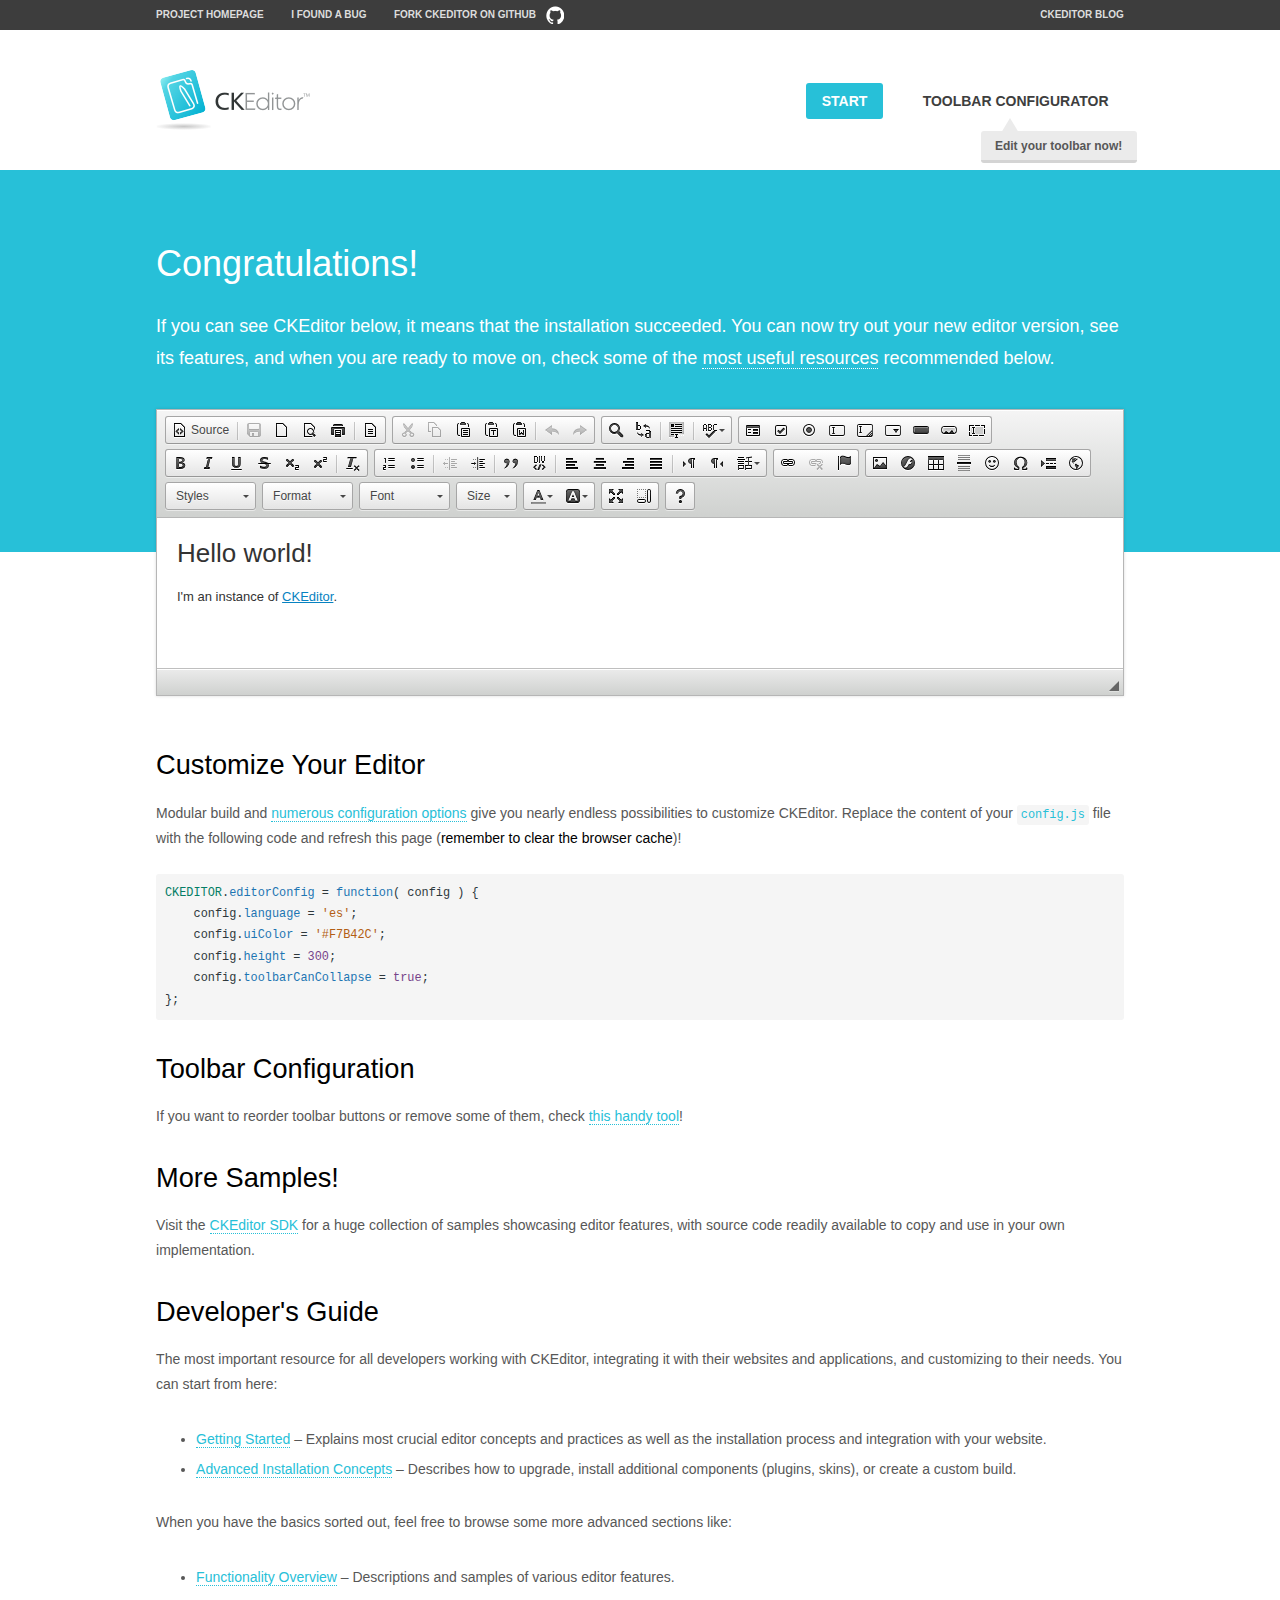
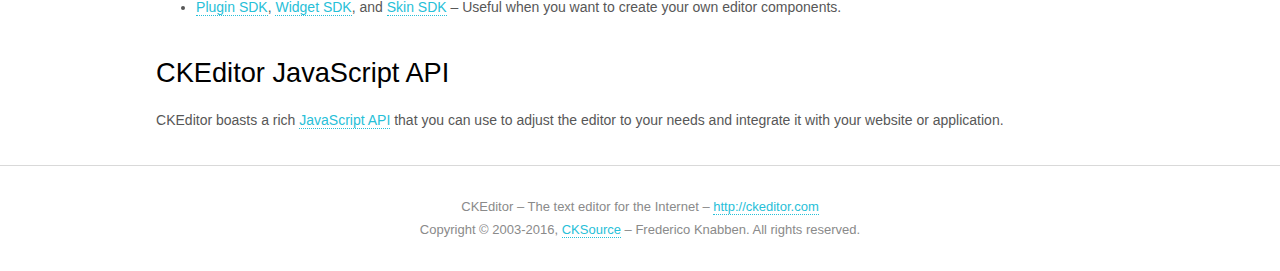
<file: app/webroot/js/ckeditor/samples/index.html>
<!DOCTYPE html>
<!--
Copyright (c) 2003-2016, CKSource - Frederico Knabben. All rights reserved.
For licensing, see LICENSE.md or http://ckeditor.com/license
-->
<html>
<head>
	<meta charset="utf-8">
	<title>CKEditor Sample</title>
	<script src="../ckeditor.js"></script>
	<script src="js/sample.js"></script>
	<link rel="stylesheet" href="css/samples.css">
	<link rel="stylesheet" href="toolbarconfigurator/lib/codemirror/neo.css">
</head>
<body id="main">

<nav class="navigation-a">
	<div class="grid-container">
		<ul class="navigation-a-left grid-width-70">
			<li><a href="http://ckeditor.com">Project Homepage</a></li>
			<li><a href="http://dev.ckeditor.com/">I found a bug</a></li>
			<li><a href="http://github.com/ckeditor/ckeditor-dev" class="icon-pos-right icon-navigation-a-github">Fork CKEditor on GitHub</a></li>
		</ul>
		<ul class="navigation-a-right grid-width-30">
			<li><a href="http://ckeditor.com/blog-list">CKEditor Blog</a></li>
		</ul>
	</div>
</nav>

<header class="header-a">
	<div class="grid-container">
		<h1 class="header-a-logo grid-width-30">
			<a href="index.html"><img src="img/logo.png" alt="CKEditor Sample"></a>
		</h1>

		<nav class="navigation-b grid-width-70">
			<ul>
				<li><a href="index.html" class="button-a button-a-background">Start</a></li>
				<li><a href="toolbarconfigurator/index.html" class="button-a">Toolbar configurator <span class="balloon-a balloon-a-nw">Edit your toolbar now!</span></a></li>
			</ul>
		</nav>
	</div>
</header>

<main>
	<div class="adjoined-top">
		<div class="grid-container">
			<div class="content grid-width-100">
				<h1>Congratulations!</h1>
				<p>
					If you can see CKEditor below, it means that the installation succeeded.
					You can now try out your new editor version, see its features, and when you are ready to move on, check some of the <a href="#sample-customize">most useful resources</a> recommended below.
				</p>
			</div>
		</div>
	</div>
	<div class="adjoined-bottom">
		<div class="grid-container">
			<div class="grid-width-100">
				<div id="editor">
					<h1>Hello world!</h1>
					<p>I'm an instance of <a href="http://ckeditor.com">CKEditor</a>.</p>
				</div>
			</div>
		</div>
	</div>

	<div class="grid-container">
		<div class="content grid-width-100">
			<section id="sample-customize">
				<h2>Customize Your Editor</h2>
				<p>Modular build and <a href="http://docs.ckeditor.com/#!/guide/dev_configuration">numerous configuration options</a> give you nearly endless possibilities to customize CKEditor. Replace the content of your <code><a href="../config.js">config.js</a></code> file with the following code and refresh this page (<strong>remember to clear the browser cache</strong>)!</p>
		<pre class="cm-s-neo CodeMirror"><code><span style="padding-right: 0.1px;"><span class="cm-variable">CKEDITOR</span>.<span class="cm-property">editorConfig</span> <span class="cm-operator">=</span> <span class="cm-keyword">function</span>( <span class="cm-def">config</span> ) {</span>
<span style="padding-right: 0.1px;"><span class="cm-tab">	</span><span class="cm-variable-2">config</span>.<span class="cm-property">language</span> <span class="cm-operator">=</span> <span class="cm-string">'es'</span>;</span>
<span style="padding-right: 0.1px;"><span class="cm-tab">	</span><span class="cm-variable-2">config</span>.<span class="cm-property">uiColor</span> <span class="cm-operator">=</span> <span class="cm-string">'#F7B42C'</span>;</span>
<span style="padding-right: 0.1px;"><span class="cm-tab">	</span><span class="cm-variable-2">config</span>.<span class="cm-property">height</span> <span class="cm-operator">=</span> <span class="cm-number">300</span>;</span>
<span style="padding-right: 0.1px;"><span class="cm-tab">	</span><span class="cm-variable-2">config</span>.<span class="cm-property">toolbarCanCollapse</span> <span class="cm-operator">=</span> <span class="cm-atom">true</span>;</span>
<span style="padding-right: 0.1px;">};</span></code></pre>
			</section>

			<section>
				<h2>Toolbar Configuration</h2>
				<p>If you want to reorder toolbar buttons or remove some of them, check <a href="toolbarconfigurator/index.html">this handy tool</a>!</p>
			</section>

			<section>
				<h2>More Samples!</h2>
				<p>Visit the <a href="http://sdk.ckeditor.com">CKEditor SDK</a> for a huge collection of samples showcasing editor features, with source code readily available to copy and use in your own implementation.</p>
			</section>

			<section>
				<h2>Developer's Guide</h2>
				<p>The most important resource for all developers working with CKEditor, integrating it with their websites and applications, and customizing to their needs. You can start from here:</p>
				<ul>
					<li><a href="http://docs.ckeditor.com/#!/guide/dev_installation">Getting Started</a> &ndash; Explains most crucial editor concepts and practices as well as the installation process and integration with your website.</li>
					<li><a href="http://docs.ckeditor.com/#!/guide/dev_advanced_installation">Advanced Installation Concepts</a> &ndash; Describes how to upgrade, install additional components (plugins, skins), or create a custom build.</li>
				</ul>
					<p>When you have the basics sorted out, feel free to browse some more advanced sections like:</p>
				<ul>
					<li><a href="http://docs.ckeditor.com/#!/guide/dev_features">Functionality Overview</a> &ndash; Descriptions and samples of various editor features.</li>
					<li><a href="http://docs.ckeditor.com/#!/guide/plugin_sdk_intro">Plugin SDK</a>, <a href="http://docs.ckeditor.com/#!/guide/widget_sdk_intro">Widget SDK</a>, and <a href="http://docs.ckeditor.com/#!/guide/skin_sdk_intro">Skin SDK</a> &ndash; Useful when you want to create your own editor components.</li>
				</ul>
			</section>

			<section>
				<h2>CKEditor JavaScript API</h2>
				<p>CKEditor boasts a rich <a href="http://docs.ckeditor.com/#!/api">JavaScript API</a> that you can use to adjust the editor to your needs and integrate it with your website or application.</p>
			</section>
		</div>
	</div>
</main>

<footer class="footer-a grid-container">
	<div class="grid-container">
		<p class="grid-width-100">
			CKEditor &ndash; The text editor for the Internet &ndash; <a class="samples" href="http://ckeditor.com/">http://ckeditor.com</a>
		</p>
		<p class="grid-width-100" id="copy">
			Copyright &copy; 2003-2016, <a class="samples" href="http://cksource.com/">CKSource</a> &ndash; Frederico Knabben. All rights reserved.
		</p>
	</div>
</footer>
<script>
	initSample();
</script>

</body>
</html>
</file>
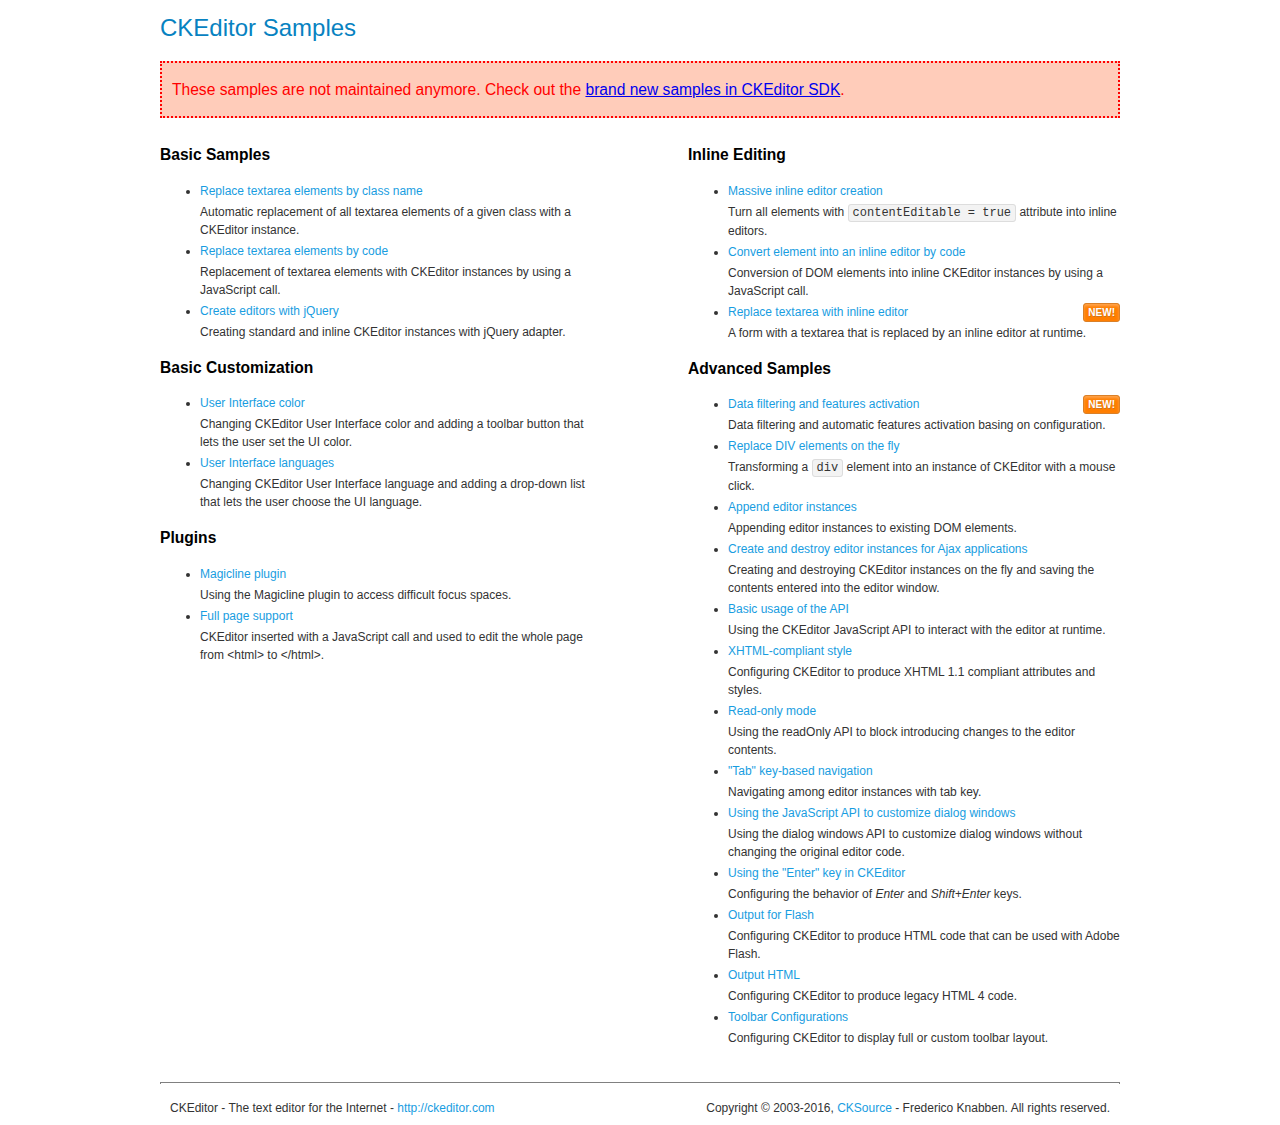
<file: app/webroot/js/ckeditor/samples/old/index.html>
<!DOCTYPE html>
<!--
Copyright (c) 2003-2016, CKSource - Frederico Knabben. All rights reserved.
For licensing, see LICENSE.md or http://ckeditor.com/license
-->
<html>
<head>
	<meta charset="utf-8">
	<title>CKEditor Samples</title>
	<link rel="stylesheet" href="sample.css">
</head>
<body>
	<h1 class="samples">
		CKEditor Samples
	</h1>
	<div class="warning deprecated">
		These samples are not maintained anymore. Check out the <a href="http://sdk.ckeditor.com/">brand new samples in CKEditor SDK</a>.
	</div>
	<div class="twoColumns">
		<div class="twoColumnsLeft">
			<h2 class="samples">
				Basic Samples
			</h2>
			<dl class="samples">
				<dt><a class="samples" href="replacebyclass.html">Replace textarea elements by class name</a></dt>
				<dd>Automatic replacement of all textarea elements of a given class with a CKEditor instance.</dd>

				<dt><a class="samples" href="replacebycode.html">Replace textarea elements by code</a></dt>
				<dd>Replacement of textarea elements with CKEditor instances by using a JavaScript call.</dd>

				<dt><a class="samples" href="jquery.html">Create editors with jQuery</a></dt>
				<dd>Creating standard and inline CKEditor instances with jQuery adapter.</dd>
			</dl>

			<h2 class="samples">
				Basic Customization
			</h2>
			<dl class="samples">
				<dt><a class="samples" href="uicolor.html">User Interface color</a></dt>
				<dd>Changing CKEditor User Interface color and adding a toolbar button that lets the user set the UI color.</dd>

				<dt><a class="samples" href="uilanguages.html">User Interface languages</a></dt>
				<dd>Changing CKEditor User Interface language and adding a drop-down list that lets the user choose the UI language.</dd>
			</dl>


			<h2 class="samples">Plugins</h2>
<dl class="samples">
<dt><a class="samples" href="magicline/magicline.html">Magicline plugin</a></dt>
<dd>Using the Magicline plugin to access difficult focus spaces.</dd>

<dt><a class="samples" href="wysiwygarea/fullpage.html">Full page support</a></dt>
<dd>CKEditor inserted with a JavaScript call and used to edit the whole page from &lt;html&gt; to &lt;/html&gt;.</dd>
</dl>
		</div>
		<div class="twoColumnsRight">
			<h2 class="samples">
				Inline Editing
			</h2>
			<dl class="samples">
				<dt><a class="samples" href="inlineall.html">Massive inline editor creation</a></dt>
				<dd>Turn all elements with <code>contentEditable = true</code> attribute into inline editors.</dd>

				<dt><a class="samples" href="inlinebycode.html">Convert element into an inline editor by code</a></dt>
				<dd>Conversion of DOM elements into inline CKEditor instances by using a JavaScript call.</dd>

				<dt><a class="samples" href="inlinetextarea.html">Replace textarea with inline editor</a> <span class="new">New!</span></dt>
				<dd>A form with a textarea that is replaced by an inline editor at runtime.</dd>

				
			</dl>

			<h2 class="samples">
				Advanced Samples
			</h2>
			<dl class="samples">
				<dt><a class="samples" href="datafiltering.html">Data filtering and features activation</a> <span class="new">New!</span></dt>
				<dd>Data filtering and automatic features activation basing on configuration.</dd>

				<dt><a class="samples" href="divreplace.html">Replace DIV elements on the fly</a></dt>
				<dd>Transforming a <code>div</code> element into an instance of CKEditor with a mouse click.</dd>

				<dt><a class="samples" href="appendto.html">Append editor instances</a></dt>
				<dd>Appending editor instances to existing DOM elements.</dd>

				<dt><a class="samples" href="ajax.html">Create and destroy editor instances for Ajax applications</a></dt>
				<dd>Creating and destroying CKEditor instances on the fly and saving the contents entered into the editor window.</dd>

				<dt><a class="samples" href="api.html">Basic usage of the API</a></dt>
				<dd>Using the CKEditor JavaScript API to interact with the editor at runtime.</dd>

				<dt><a class="samples" href="xhtmlstyle.html">XHTML-compliant style</a></dt>
				<dd>Configuring CKEditor to produce XHTML 1.1 compliant attributes and styles.</dd>

				<dt><a class="samples" href="readonly.html">Read-only mode</a></dt>
				<dd>Using the readOnly API to block introducing changes to the editor contents.</dd>

				<dt><a class="samples" href="tabindex.html">"Tab" key-based navigation</a></dt>
				<dd>Navigating among editor instances with tab key.</dd>


				
<dt><a class="samples" href="dialog/dialog.html">Using the JavaScript API to customize dialog windows</a></dt>
<dd>Using the dialog windows API to customize dialog windows without changing the original editor code.</dd>

<dt><a class="samples" href="enterkey/enterkey.html">Using the &quot;Enter&quot; key in CKEditor</a></dt>
<dd>Configuring the behavior of <em>Enter</em> and <em>Shift+Enter</em> keys.</dd>

<dt><a class="samples" href="htmlwriter/outputforflash.html">Output for Flash</a></dt>
<dd>Configuring CKEditor to produce HTML code that can be used with Adobe Flash.</dd>

<dt><a class="samples" href="htmlwriter/outputhtml.html">Output HTML</a></dt>
<dd>Configuring CKEditor to produce legacy HTML 4 code.</dd>

<dt><a class="samples" href="toolbar/toolbar.html">Toolbar Configurations</a></dt>
<dd>Configuring CKEditor to display full or custom toolbar layout.</dd>

			</dl>
		</div>
	</div>
	<div id="footer">
		<hr>
		<p>
			CKEditor - The text editor for the Internet - <a class="samples" href="http://ckeditor.com/">http://ckeditor.com</a>
		</p>
		<p id="copy">
			Copyright &copy; 2003-2016, <a class="samples" href="http://cksource.com/">CKSource</a> - Frederico Knabben. All rights reserved.
		</p>
	</div>
</body>
</html>
</file>
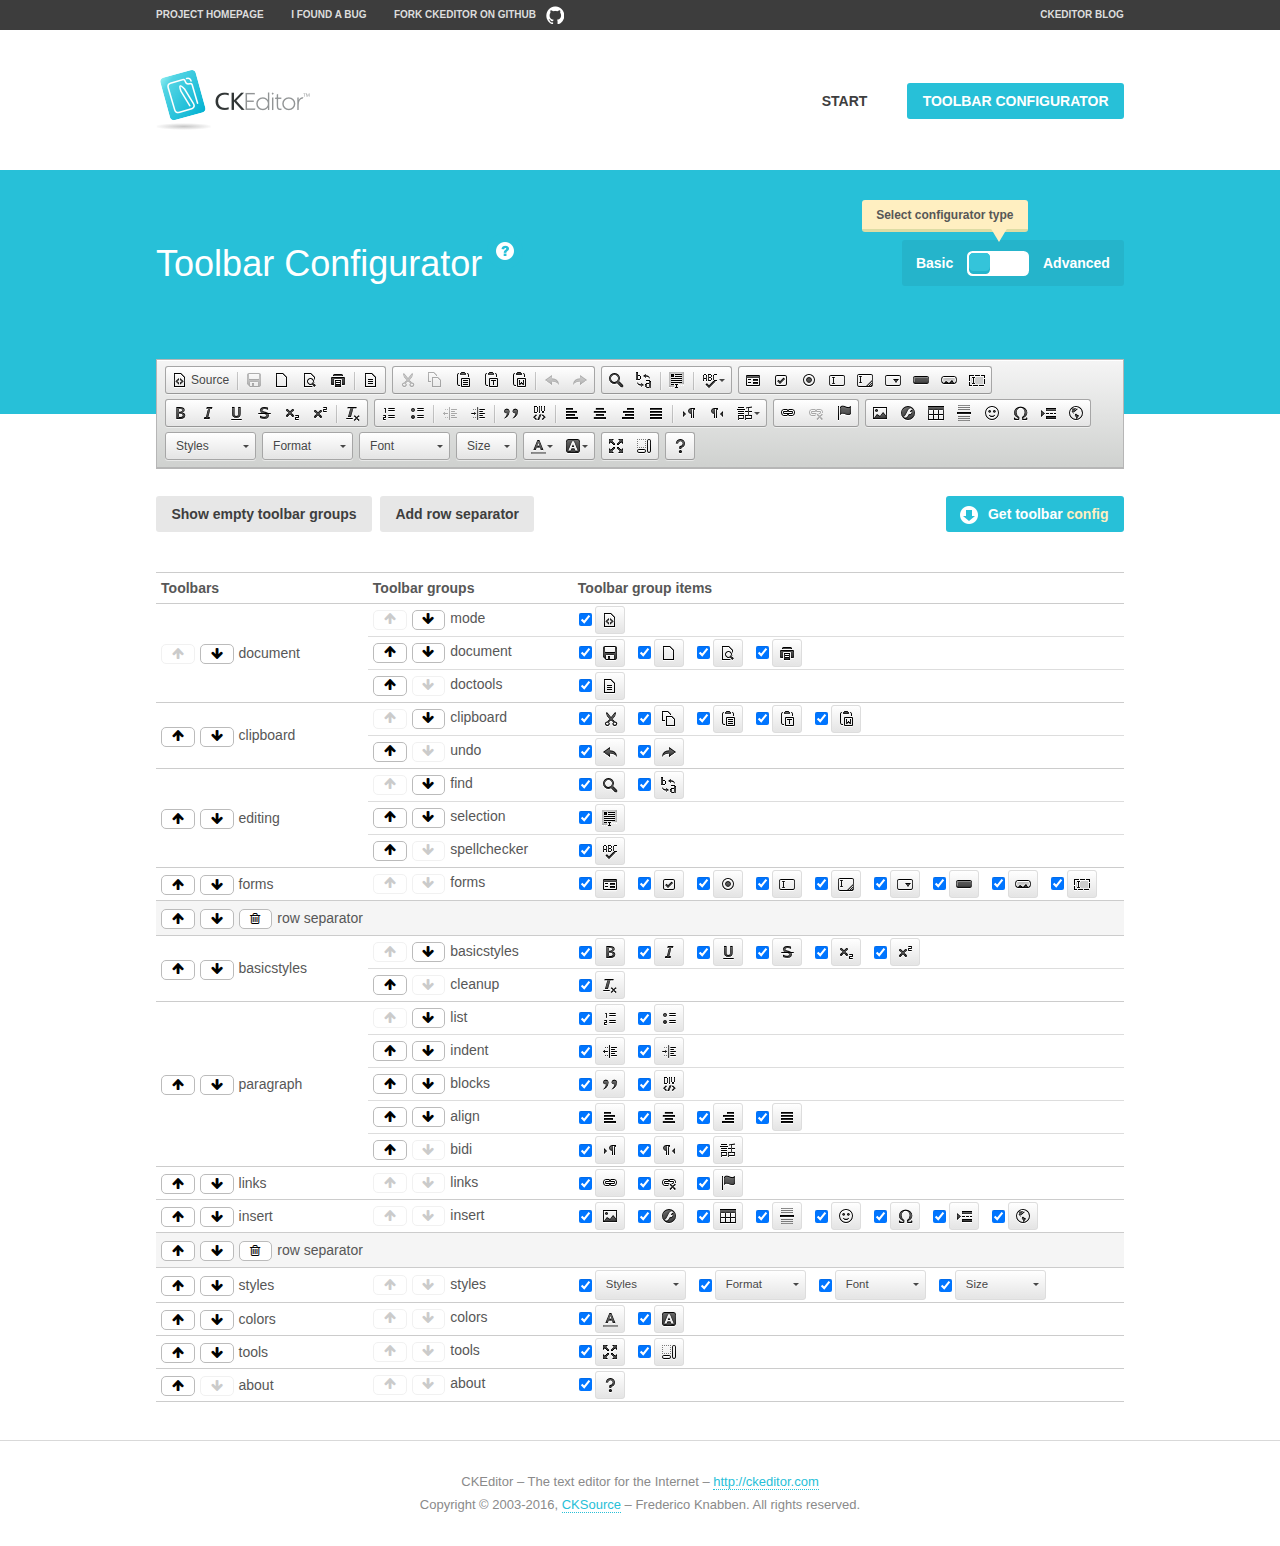
<file: app/webroot/js/ckeditor/samples/toolbarconfigurator/index.html>
<!DOCTYPE html>
<!--
Copyright (c) 2003-2016, CKSource - Frederico Knabben. All rights reserved.
For licensing, see LICENSE.md or http://ckeditor.com/license
-->
<!--[if IE 8]><html class="ie8"><![endif]-->
<!--[if gt IE 8]><html><![endif]-->
<!--[if !IE]><!--><html><!--<![endif]-->
<head>
	<meta charset="utf-8">
	<title>Toolbar Configurator</title>
	<script src="../../ckeditor.js"></script>
	<script>
		if ( CKEDITOR.env.ie && CKEDITOR.env.version < 9 )
			CKEDITOR.tools.enableHtml5Elements( document );
	</script>
	<link rel="stylesheet" href="lib/codemirror/codemirror.css">
	<link rel="stylesheet" href="lib/codemirror/show-hint.css">
	<link rel="stylesheet" href="lib/codemirror/neo.css">
	<link rel="stylesheet" href="css/fontello.css">
	<link rel="stylesheet" href="../css/samples.css">
</head>
<body id="toolbar">

<nav class="navigation-a">
	<div class="grid-container">
		<ul class="navigation-a-left grid-width-70">
			<li><a href="http://ckeditor.com">Project Homepage</a></li>
			<li><a href="http://dev.ckeditor.com/">I found a bug</a></li>
			<li><a href="http://github.com/ckeditor/ckeditor-dev" class="icon-pos-right icon-navigation-a-github">Fork CKEditor on GitHub</a></li>
		</ul>
		<ul class="navigation-a-right grid-width-30">
			<li><a href="http://ckeditor.com/blog-list">CKEditor Blog</a></li>
		</ul>
	</div>
</nav>

<header class="header-a">
	<div class="grid-container">
		<h1 class="header-a-logo grid-width-30">
			<a href="../index.html"><img src="../img/logo.png" alt="CKEditor Logo"></a>
		</h1>
		<nav class="navigation-b grid-width-70">
			<ul>
				<li><a href="../index.html"  class="button-a">Start</a></li>
				<li><a href="index.html"  class="button-a button-a-background">Toolbar configurator</a></li>
			</ul>
		</nav>
	</div>
</header>

<main>
	<div class="adjoined-top">
		<div class="grid-container">
			<div class="content grid-width-100">
				<div class="grid-container-nested">
					<h1 class="grid-width-60">
						Toolbar Configurator
						<a href="#help-content" type="button" title="Configurator help" id="help" class="button-a button-a-background button-a-no-text icon-pos-left icon-question-mark">Help</a>
					</h1>

					<div class="grid-width-40 grid-switch-magic">
						<div class="switch">
							<span class="balloon-a balloon-a-se">Select configurator type</span>
							<input type="radio" name="radio" data-num="1" id="radio-basic" />
							<input type="radio" name="radio" data-num="2" id="radio-advanced" />
							<label data-for="1" for="radio-basic">Basic</label>
							<span class="switch-inner">
								<span class="handler"></span>
							</span>
							<label data-for="2" for="radio-advanced">Advanced</label>
						</div>
					</div>
				</div>
			</div>
		</div>
	</div>
	<div class="adjoined-bottom">
		<div class="grid-container">
			<div class="grid-width-100">
				<div class="editors-container">
					<div id="editor-basic"></div>
					<div id="editor-advanced"></div>
				</div>
			</div>
		</div>
	</div>

	<div class="grid-container configurator">
		<div class="content grid-width-100">
			<div class="configurator">
				<div>
					<div id="toolbarModifierWrapper"></div>
				</div>
			</div>
		</div>
	</div>

	<div id="help-content">
		<div class="grid-container">
			<div class="grid-width-100">
				<h2>What Am I Doing Here?</h2>

				<div class="grid-container grid-container-nested">
					<div class="basic">
						<div class="grid-width-50">
							<p>Arrange <a href="http://docs.ckeditor.com/#!/api/CKEDITOR.config-cfg-toolbarGroups">toolbar groups</a>, toggle <a href="http://docs.ckeditor.com/#!/api/CKEDITOR.config-cfg-removeButtons">button visibility</a> according to your needs and get your toolbar configuration.</p>
							<p>You can replace the content of the <a href="../../config.js"><code>config.js</code></a> file with the generated configuration. If you already set some configuration options you will need to merge both configurations.</p>
						</div>
						<div class="grid-width-50">
							<p>Read more about different ways of <a href="http://docs.ckeditor.com/#!/guide/dev_configuration">setting configuration</a> and do not forget about <strong>clearing browser cache</strong>.</p>
							<p>Arranging toolbar groups is the recommended way of configuring the toolbar, but if you need more freedom you can use the <a href="#advanced">advanced configurator</a>.</p>
						</div>
					</div>
					<div class="advanced" style="display: none;">
						<div class="grid-width-50">
							<p>With this code editor you can edit your <a href="http://docs.ckeditor.com/#!/api/CKEDITOR.config-cfg-toolbar">toolbar configuration</a> live.</p>
							<p>You can replace the content of the <a href="../../config.js"><code>config.js</code></a> file with the generated configuration. If you already set some configuration options you will need to merge both configurations.</p>
						</div>
						<div class="grid-width-50">
							<p>Read more about different ways of <a href="http://docs.ckeditor.com/#!/guide/dev_configuration">setting configuration</a> and do not forget about <strong>clearing browser cache</strong>.</p>
						</div>
					</div>
				</div>

				<p class="grid-container grid-container-nested">
					<button type="button" class="help-content-close grid-width-100 button-a button-a-background">Got it. Let's play!</button>
				</p>
			</div>
		</div>
	</div>
</main>

<footer class="footer-a grid-container">
	<p class="grid-width-100">
		CKEditor &ndash; The text editor for the Internet &ndash; <a class="samples" href="http://ckeditor.com/">http://ckeditor.com</a>
	</p>
	<p class="grid-width-100" id="copy">
		Copyright &copy; 2003-2016, <a class="samples" href="http://cksource.com/">CKSource</a> &ndash; Frederico Knabben. All rights reserved.
	</p>
</footer>

<script src="lib/codemirror/codemirror.js"></script>
<script src="lib/codemirror/javascript.js"></script>
<script src="lib/codemirror/show-hint.js"></script>

<script src="js/fulltoolbareditor.js"></script>
<script src="js/abstracttoolbarmodifier.js"></script>
<script src="js/toolbarmodifier.js"></script>
<script src="js/toolbartextmodifier.js"></script>
<script src="../js/sf.js"></script>

<script>
	( function() {
		'use strict';

		var mode = ( window.location.hash.substr( 1 ) === 'advanced' ) ? 'advanced' : 'basic',
			configuratorSection = CKEDITOR.document.findOne( 'main > .grid-container.configurator' ),
			basicInstruction = CKEDITOR.document.findOne( '#help-content .basic' ),
			advancedInstruction = CKEDITOR.document.findOne( '#help-content .advanced' ),

			// Configurator mode switcher.
			modeSwitchBasic = CKEDITOR.document.getById( 'radio-basic' ),
			modeSwitchAdvanced = CKEDITOR.document.getById( 'radio-advanced' );

		// Initial setup
		function updateSwitcher() {
			if ( mode === 'advanced' ) {
				modeSwitchAdvanced.$.checked = true;
			} else {
				modeSwitchBasic.$.checked = true;
			}
		}

		updateSwitcher();

		CKEDITOR.document.getWindow().on( 'hashchange', function( e ) {
			var hash = window.location.hash.substr( 1 );
			if ( !( hash === 'advanced' || hash === 'basic' ) ) {
				return;
			}
			mode = hash;
			onToolbarsDone( mode );
		} );

		CKEDITOR.document.getWindow().on( 'resize', function() {
			updateToolbar( ( mode === 'basic' ? toolbarModifier : toolbarTextModifier )[ 'editorInstance' ] );
		} );

		function onRefresh( modifier ) {
			modifier = modifier || this;

			if ( mode === 'basic' && modifier instanceof ToolbarConfigurator.ToolbarTextModifier ) {
				return;
			}

			// CodeMirror container becomes visible, so we need to refresh and to avoid rendering problems.
			if ( mode === 'advanced' && modifier instanceof ToolbarConfigurator.ToolbarTextModifier ) {
				modifier.codeContainer.refresh();
			}

			updateToolbar( modifier.editorInstance );
		}

		function updateToolbar( editor ) {
			var editorContainer = editor.container;

			// Not always editor is loaded.
			if ( !editorContainer ) {
				return;
			}

			var displayStyle = editorContainer.getStyle( 'display' );

			editorContainer.setStyle( 'display', 'block' );

			var newHeight = editorContainer.getSize( 'height' );

			var newMarginTop = parseInt( editorContainer.getComputedStyle( 'margin-top' ), 10 );
			newMarginTop = ( isNaN( newMarginTop ) ? 0 : Number( newMarginTop ) );

			var newMarginBottom = parseInt( editorContainer.getComputedStyle( 'margin-bottom' ), 10 );
			newMarginBottom = ( isNaN( newMarginBottom ) ? 0 : Number( newMarginBottom ) );

			var result = newHeight + newMarginTop + newMarginBottom;

			editorContainer.setStyle( 'display', displayStyle );

			editor.container.getAscendant( 'div' ).setStyle( 'height', result + 'px' );
		}

		var toolbarModifier = new ToolbarConfigurator.ToolbarModifier( 'editor-basic' );

		var done = 0;
		toolbarModifier.init( onToolbarInit );
		toolbarModifier.onRefresh = onRefresh;

		CKEDITOR.document.getById( 'toolbarModifierWrapper' ).append( toolbarModifier.mainContainer );

		var toolbarTextModifier = new ToolbarConfigurator.ToolbarTextModifier( 'editor-advanced' );
		toolbarTextModifier.init( onToolbarInit );
		toolbarTextModifier.onRefresh = onRefresh;

		function onToolbarInit() {
			if ( ++done === 2 ) {
				onToolbarsDone();

				positionSticky.watch( CKEDITOR.document.findOne( '.toolbar' ), function() {
					return mode === 'advanced';
				} );
			}
		}

		function onToolbarsDone() {
			if ( mode === 'basic' ) {
				toggleModeBasic( false );
			} else {
				toggleModeAdvanced( false );
			}

			updateSwitcher();

			setTimeout( function() {
				CKEDITOR.document.findOne( '.editors-container' ).addClass( 'active' );
				CKEDITOR.document.findOne( '#toolbarModifierWrapper' ).addClass( 'active' );
			}, 200 );
		}

		CKEDITOR.document.getById( 'toolbarModifierWrapper' ).append( toolbarTextModifier.mainContainer );

		function toogleModeSwitch( onElement, offElement, onModifier, offModifier ) {
			onElement.addClass( 'fancy-button-active' );
			offElement.removeClass( 'fancy-button-active' );

			onModifier.showUI();
			offModifier.hideUI();
		}

		function toggleModeBasic( callOnRefresh ) {
			callOnRefresh = ( callOnRefresh !== false );
			mode = 'basic';
			window.location.hash = '#basic';
			toogleModeSwitch( modeSwitchBasic, modeSwitchAdvanced, toolbarModifier, toolbarTextModifier );

			configuratorSection.removeClass( 'freed-width' );
			basicInstruction.show();
			advancedInstruction.hide();

			callOnRefresh && onRefresh( toolbarModifier );
		}

		function toggleModeAdvanced( callOnRefresh ) {
			callOnRefresh = ( callOnRefresh !== false );
			mode = 'advanced';
			window.location.hash = '#advanced';
			toogleModeSwitch( modeSwitchAdvanced, modeSwitchBasic, toolbarTextModifier, toolbarModifier );

			configuratorSection.addClass( 'freed-width' );
			advancedInstruction.show();
			basicInstruction.hide();

			callOnRefresh && onRefresh( toolbarTextModifier );
		}

		modeSwitchBasic.on( 'click', toggleModeBasic );
		modeSwitchAdvanced.on( 'click', toggleModeAdvanced );

		//
		// Position:sticky for the toolbar.
		//

		// Will make elements behave like they were styled with position:sticky.
		var positionSticky = {
			// Store object: {
			// 		element: CKEDITOR.dom.element, // Element which will float.
			// 		placeholder: CKEDITOR.dom.element, // Placeholder which is place to prevent page bounce.
			// 		isFixed: boolean // Whether element float now.
			// }
			watched: [],

			active: [],

			staticContainer: null,

			init: function() {
				var element = CKEDITOR.dom.element.createFromHtml(
					'<div class="staticContainer">' +
						'<div class="grid-container" >' +
							'<div class="grid-width-100">' +
								'<div class="inner"></div>' +
							'</div>' +
						'</div>' +
					'</div>' );

				this.staticContainer = element.findOne( '.inner' );

				CKEDITOR.document.getBody().append( element );
			},

			watch: function( element, preventFunc ) {
				this.watched.push( {
					element: element,
					placeholder: new CKEDITOR.dom.element( 'div' ),
					isFixed: false,
					preventFunc: preventFunc
				} );
			},

			checkAll: function() {
				for ( var i = 0; i < this.watched.length; i++ ) {
					this.check( this.watched[ i ] );
				}
			},

			check: function( element ) {
				var isFixed = element.isFixed;
				var shouldBeFixed = this.shouldBeFixed( element );

				// Nothing to be done.
				if ( isFixed === shouldBeFixed ) {
					return;
				}

				var placeholder = element.placeholder;

				if ( isFixed ) {
					// Unfixing.

					element.element.insertBefore( placeholder );
					placeholder.remove();

					element.element.removeStyle( 'margin' );

					this.active.splice( CKEDITOR.tools.indexOf( this.active, element ), 1 );

				} else {
					// Fixing.
					placeholder.setStyle( 'width', element.element.getSize( 'width' ) + 'px' );
					placeholder.setStyle( 'height', element.element.getSize( 'height' ) + 'px' );
					placeholder.setStyle( 'margin-bottom', element.element.getComputedStyle( 'margin-bottom' ) );
					placeholder.setStyle( 'display', element.element.getComputedStyle( 'display' ) );
					placeholder.insertAfter( element.element );

					this.staticContainer.append( element.element );

					this.active.push( element );
				}

				element.isFixed = !element.isFixed;
			},

			shouldBeFixed: function( element ) {
				if ( element.preventFunc && element.preventFunc() ) {
					return false;
				}

				// If element is already fixed we are checking it's placeholder.
				var related = ( element.isFixed ? element.placeholder : element.element ),
					clientRect = related.$.getBoundingClientRect(),
					staticHeight = this.staticContainer.getSize('height' ),
					elemHeight = element.element.getSize( 'height' );

				if ( element.isFixed ) {
					return ( clientRect.top + elemHeight < staticHeight );
				} else {
					return ( clientRect.top < staticHeight );
				}
			}
		};

		positionSticky.init();

		CKEDITOR.document.getWindow().on( 'scroll',
			new CKEDITOR.tools.eventsBuffer( 100, positionSticky.checkAll, positionSticky ).input
		);

		// Make the toolbar sticky.
		positionSticky.watch( CKEDITOR.document.findOne( '.editors-container' ) );

		// Help button and help-content.
		( function() {
			var helpButton = CKEDITOR.document.getById( 'help' ),
				helpContent = CKEDITOR.document.getById( 'help-content' );

			// Don't show help button on IE8 because it's unsupported by Pico Modal.
			if ( CKEDITOR.env.ie && CKEDITOR.env.version == 8 ) {
				helpButton.hide();
			} else {
				// Display help modal when the button is clicked.
				helpButton.on( 'click', function( evt ) {
					SF.modal( {
						// Clone modal content from DOM.
						content: helpContent.getHtml(),

						afterCreate: function( modal ) {
							// Enable modal content button to close the modal.
							new CKEDITOR.dom.element( modal.modalElem() ).findOne( '.help-content-close' ).once( 'click', modal.close );
						}
					} ).show();
				} );
			}
		} )();
	} )();
</script>
</body>
</html>
</file>
<file: app/webroot/js/ckeditor/samples/css/samples.css>
/**
 * @license Copyright (c) 2003-2016, CKSource - Frederico Knabben. All rights reserved.
 * For licensing, see LICENSE.md or http://ckeditor.com/license
 */
@media (max-width: 900px) {
  .global-is-mobile-hidden {
    display: none !important;
  }
}
article,
aside,
details,
figcaption,
figure,
footer,
header,
hgroup,
main,
menu,
nav,
section {
  display: block;
}
body,
html {
  margin: 0;
  padding: 0;
  font: 16px / 1.8 Arial, 'Helvetica Neue', Helvetica, sans-serif;
  font-weight: 300;
  color: #575757;
}
.grid-width-10 {
  width: 10%;
}
.grid-width-20 {
  width: 20%;
}
.grid-width-30 {
  width: 30%;
}
.grid-width-40 {
  width: 40%;
}
.grid-width-50 {
  width: 50%;
}
.grid-width-60 {
  width: 60%;
}
.grid-width-70 {
  width: 70%;
}
.grid-width-80 {
  width: 80%;
}
.grid-width-90 {
  width: 90%;
}
.grid-width-100 {
  width: 100%;
}
@media (max-width: 900px) {
  .grid-width-10,
  .grid-width-20,
  .grid-width-30,
  .grid-width-40,
  .grid-width-50,
  .grid-width-60,
  .grid-width-70,
  .grid-width-80,
  .grid-width-90,
  .grid-width-100 {
    width: 100%;
  }
}
*[class*="grid-width"] {
  -webkit-box-sizing: border-box;
  -moz-box-sizing: border-box;
  box-sizing: border-box;
  padding-left: 4%;
  padding-right: 4%;
  float: left;
}
*[class*="grid-width"]:after,
.grid-container:after,
*[class*="grid-width"]:before,
.grid-container:before {
  content: '';
  display: block;
  overflow: hidden;
  visibility: hidden;
  font-size: 0;
  line-height: 0;
  width: 0;
  height: 0;
}
*[class*="grid-width"]:after,
.grid-container:after {
  clear: both;
}
.grid-container {
  -webkit-box-sizing: border-box;
  -moz-box-sizing: border-box;
  box-sizing: border-box;
  margin-left: auto;
  margin-right: auto;
}
.grid-container-nested *[class*="grid-width"]:first-child {
  padding-left: 0;
}
.grid-container-nested *[class*="grid-width"]:last-child {
  padding-right: 0;
}
@media (max-width: 900px) {
  .grid-container-nested *[class*="grid-width"]:first-child {
    padding-left: 4%;
  }
  .grid-container-nested *[class*="grid-width"]:last-child {
    padding-right: 4%;
  }
}
.header-a {
  min-height: 140px;
  overflow: hidden;
}
.header-a .header-a-logo {
  margin: 40px 0 0;
}
@media (max-width: 900px) {
  .header-a .header-a-logo {
    text-align: center;
  }
}
.header-a .header-a-logo img {
  border: transparent;
}
.navigation-a {
  height: 30px;
  background: #3d3d3d;
  position: absolute;
  left: 0;
  right: 0;
  top: 0;
  padding: 0;
  overflow: hidden;
}
@media (max-width: 900px) {
  .navigation-a {
    text-align: center;
  }
}
.navigation-a ul {
  list-style: none;
  margin: 0;
  overflow: hidden;
}
.navigation-a ul li,
.navigation-a ul li a {
  display: inline-block;
}
@media (max-width: 900px) {
  .navigation-a ul {
    width: auto;
    text-overflow: ellipsis;
    white-space: nowrap;
    display: inline-block;
    float: none;
  }
  .navigation-a ul:before,
  .navigation-a ul:after {
    display: none;
  }
}
.navigation-a ul.navigation-a-left {
  text-align: left;
}
@media (max-width: 900px) {
  .navigation-a ul.navigation-a-left {
    padding-right: 0;
  }
}
.navigation-a ul.navigation-a-right {
  text-align: right;
}
@media (max-width: 900px) {
  .navigation-a ul.navigation-a-right {
    padding-left: 23px;
  }
}
.navigation-a ul li + li {
  margin-left: 23px;
}
.navigation-a ul li a {
  font-size: 10px;
  font-size: 0.625rem;
  line-height: 18px;
  line-height: 1.13rem;
  line-height: 30px;
  float: left;
  color: #dddddd;
  font-weight: bold;
  text-decoration: none;
  text-transform: uppercase;
}
.navigation-a ul li a:hover {
  cursor: pointer;
  color: #ffffff;
}
.icon-navigation-a-github:before,
.icon-navigation-a-github:after {
  background-image: url("[data-uri]");
}
.navigation-b {
  text-align: right;
  margin: 52px 0 0;
  overflow: visible;
}
@media (max-width: 900px) {
  .navigation-b {
    text-align: center;
    margin-top: 20px;
    padding: 0;
  }
}
.navigation-b ul {
  padding: 0;
  list-style: none;
  margin: 0;
  overflow: visible;
}
.navigation-b ul li,
.navigation-b ul li a {
  display: inline-block;
}
@media (max-width: 900px) {
  .navigation-b ul {
    display: table;
    width: 100%;
    padding-bottom: 1.5em;
  }
}
@media (max-width: 900px) {
  .navigation-b ul li {
    display: table-row;
  }
}
.navigation-b ul li + li {
  margin-left: 20px;
}
@media (max-width: 900px) {
  .navigation-b ul li + li {
    margin-left: 0;
  }
}
.navigation-b ul li a {
  -webkit-box-sizing: border-box;
  -moz-box-sizing: border-box;
  box-sizing: border-box;
  text-transform: uppercase;
  text-decoration: none;
  outline: none;
}
@media (max-width: 900px) {
  .navigation-b ul li a {
    width: 100%;
    -webkit-border-radius: 0;
    -webkit-background-clip: padding-box;
    -moz-border-radius: 0;
    -moz-background-clip: padding;
    border-radius: 0;
    background-clip: padding-box;
  }
}
.footer-a {
  font-size: 13px;
  font-size: 0.8125rem;
  line-height: 23.4px;
  line-height: 1.46rem;
  padding-top: 2.25em;
  padding-bottom: 2.25em;
  overflow: hidden;
  color: #8a8a8a;
}
.footer-a a {
  color: #27c0d8;
  text-decoration: none;
  border-bottom: 1px dotted #27c0d8;
}
.footer-a a:hover {
  color: #23adc2;
}
.footer-a p {
  margin: 0;
  display: inline-block;
  text-align: center;
}
.content {
  font-size: 14px;
  font-size: 0.875rem;
  line-height: 25.2px;
  line-height: 1.57rem;
  overflow: hidden;
  padding-top: 1.5em;
  padding-bottom: 1.5em;
}
.content p {
  margin: 0.75em 0;
}
.content ul,
.content ol,
.content pre,
.content blockquote,
.content textarea:not([class^="cke"]),
.content .cke {
  margin: 1.875em 0;
}
.content code,
.content kbd {
  -webkit-border-radius: 3px;
  -webkit-background-clip: padding-box;
  -moz-border-radius: 3px;
  -moz-background-clip: padding;
  border-radius: 3px;
  background-clip: padding-box;
  padding: 3px 4px;
}
.content pre,
.content code,
.content kbd,
.content blockquote {
  background: #f5f5f5;
}
.content blockquote,
.content pre {
  background: none;
  border-left: 4px solid #27c0d8;
  padding: 1.5em 2.25em;
}
.content p a,
.content ul a,
.content ol a,
.content blockquote a,
.content h1 a,
.content h2 a,
.content h3 a,
.content h4 a,
.content h5 a {
  color: #27c0d8;
  text-decoration: none;
  border-bottom: 1px dotted #27c0d8;
}
.content p a:hover,
.content ul a:hover,
.content ol a:hover,
.content blockquote a:hover,
.content h1 a:hover,
.content h2 a:hover,
.content h3 a:hover,
.content h4 a:hover,
.content h5 a:hover {
  color: #23adc2;
}
.content h1,
.content h2,
.content h3,
.content h4,
.content h5 {
  color: #000;
  font-weight: 100;
}
.content h1 code,
.content h2 code,
.content h3 code,
.content h4 code,
.content h5 code,
.content h1 kbd,
.content h2 kbd,
.content h3 kbd,
.content h4 kbd,
.content h5 kbd {
  font-size: inherit;
}
.content h1 a.content-heading-anchor,
.content h2 a.content-heading-anchor,
.content h3 a.content-heading-anchor,
.content h4 a.content-heading-anchor,
.content h5 a.content-heading-anchor {
  font-weight: 100;
  vertical-align: middle;
  opacity: 0;
  border: 0;
}
.content h1:hover a.content-heading-anchor,
.content h2:hover a.content-heading-anchor,
.content h3:hover a.content-heading-anchor,
.content h4:hover a.content-heading-anchor,
.content h5:hover a.content-heading-anchor {
  opacity: 1;
}
.content h1:target a,
.content h2:target a,
.content h3:target a,
.content h4:target a,
.content h5:target a {
  -webkit-animation: targetLinkOpacity 0.5s linear alternate;
  -moz-animation: targetLinkOpacity 0.5s linear alternate;
  -o-animation: targetLinkOpacity 0.5s linear alternate;
  animation: targetLinkOpacity 0.5s linear alternate;
  opacity: 1;
}
.content input,
.content select,
.content textarea:not([class^="cke"]) {
  -webkit-border-radius: 3px;
  -webkit-background-clip: padding-box;
  -moz-border-radius: 3px;
  -moz-background-clip: padding;
  border-radius: 3px;
  background-clip: padding-box;
  -webkit-box-shadow: inset 0 1px 1px rgba(0, 0, 0, 0.08);
  -moz-box-shadow: inset 0 1px 1px rgba(0, 0, 0, 0.08);
  box-shadow: inset 0 1px 1px rgba(0, 0, 0, 0.08);
  font: inherit;
  color: inherit;
  border: 1px solid #d9d9d9;
  padding: .2em .5em;
}
.content input:focus,
.content select:focus,
.content textarea:not([class^="cke"]):focus {
  border-color: #66afe9;
  outline: 0;
  -webkit-box-shadow: inset 0 1px 1px rgba(0, 0, 0, 0.08), 0 0 8px #93c6ef;
  -moz-box-shadow: inset 0 1px 1px rgba(0, 0, 0, 0.08), 0 0 8px #93c6ef;
  box-shadow: inset 0 1px 1px rgba(0, 0, 0, 0.08), 0 0 8px #93c6ef;
}
.content abbr {
  border-bottom: 1px dotted #666;
  cursor: pointer;
}
.content blockquote {
  font-style: italic;
  font-family: Georgia, Times, "Times New Roman", serif;
  font-size: 16px;
  font-size: 1rem;
  line-height: 28.8px;
  line-height: 1.8rem;
}
.content em {
  font-style: italic;
}
.content h1 {
  font-size: 36px;
  font-size: 2.25rem;
  line-height: 64.8px;
  line-height: 4.05rem;
  margin: 1.125em 0 0;
}
.content h2 {
  font-size: 27.2px;
  font-size: 1.7rem;
  line-height: 48.96px;
  line-height: 3.06rem;
  margin: 0.9em 0 0;
}
.content h3 {
  font-size: 24px;
  font-size: 1.5rem;
  line-height: 43.2px;
  line-height: 2.7rem;
  font-weight: 500;
  margin: 0.75em 0 0;
}
.content h4 {
  font-size: 19.2px;
  font-size: 1.2rem;
  line-height: 34.56px;
  line-height: 2.16rem;
  font-weight: 500;
  margin: 0.75em 0 0;
}
.content h5 {
  font-size: 17.6px;
  font-size: 1.1rem;
  line-height: 31.68px;
  line-height: 1.98rem;
  font-weight: 500;
  margin: 0.75em 0 0;
}
.content hr {
  border: 0;
  border-top: 4px solid #d9d9d9;
  margin: 1.5em 0;
}
.content input[type="text"] {
  height: 1.8em;
  line-height: 1.8em;
}
.content input[type="button"] {
  -webkit-appearance: button;
  -moz-appearance: button;
  appearance: button;
}
.content kbd {
  font-size: 12px;
  font-size: 0.75rem;
  line-height: 21.6px;
  line-height: 1.35rem;
  font-family: Arial, 'Helvetica Neue', Helvetica, sans-serif;
  padding: 2px 6px;
  -webkit-box-shadow: 0 0 4px #ffffff inset, 0 2px 0 #d9d9d9;
  -moz-box-shadow: 0 0 4px #ffffff inset, 0 2px 0 #d9d9d9;
  box-shadow: 0 0 4px #ffffff inset, 0 2px 0 #d9d9d9;
}
.content p img {
  vertical-align: middle;
}
.content p pre {
  padding: 1.5em;
}
.content pre {
  padding: 0;
  border: 0;
  tab-size: 4;
  -o-tab-size: 4;
  -moz-tab-size: 4;
}
.content pre,
.content code {
  font-size: 11.89px;
  font-size: 0.743rem;
  line-height: 21.4px;
  line-height: 1.34rem;
  font-family: Consolas, Menlo, Monaco, Lucida Console, Liberation Mono, DejaVu Sans Mono, Bitstream Vera Sans Mono, Courier New, monospace, serif;
}
.content pre a,
.content code a {
  border: 0;
}
.content pre code {
  padding: 0.75em;
  display: block;
}
.content strong {
  color: #000;
}
.content ul ul,
.content ol ul,
.content ul ol,
.content ol ol {
  margin: 0.75em 0;
}
.content ul li,
.content ol li {
  font-size: 14px;
  font-size: 0.875rem;
  line-height: 30.24px;
  line-height: 1.89rem;
}
.content textarea:not([class^="cke"]) {
  width: 100%;
}
.content div.todo {
  border: 2px dotted #444;
  padding: 10px;
  margin: 60px 0 10px 0;
  /* Remove me some day */
}
.content div.todo:before {
  content: "TODO";
  font-weight: bold;
}
body a.button-a,
body button.button-a,
body input.button-a {
  -webkit-border-radius: 3px;
  -webkit-background-clip: padding-box;
  -moz-border-radius: 3px;
  -moz-background-clip: padding;
  border-radius: 3px;
  background-clip: padding-box;
  font-size: 14px;
  font-size: 0.875rem;
  line-height: 25.2px;
  line-height: 1.57rem;
  height: 36px;
  line-height: 36px;
  padding: 0 1.1em;
  font-weight: 700;
  color: #3e3e3e;
  white-space: nowrap;
  text-decoration: none;
  display: inline-block;
  cursor: pointer;
  border: 0;
  vertical-align: middle;
  margin: 1px 0;
  background: transparent;
}
body a.button-a.icon-pos-left,
body button.button-a.icon-pos-left,
body input.button-a.icon-pos-left {
  padding-left: .8em;
}
body a.button-a.icon-pos-right,
body button.button-a.icon-pos-right,
body input.button-a.icon-pos-right {
  padding-right: .8em;
}
body a.button-a.button-a-no-text,
body button.button-a.button-a-no-text,
body input.button-a.button-a-no-text {
  -webkit-border-radius: 100px;
  -webkit-background-clip: padding-box;
  -moz-border-radius: 100px;
  -moz-background-clip: padding;
  border-radius: 100px;
  background-clip: padding-box;
  width: 36px;
  padding: 0;
  text-indent: -999px;
  overflow: hidden;
  position: relative;
  text-align: center;
}
body a.button-a.button-a-no-text:before,
body button.button-a.button-a-no-text:before,
body input.button-a.button-a-no-text:before {
  position: absolute;
  left: 50%;
  top: 50%;
  margin: -9px 0 0 -9px;
}
@media (max-width: 900px) {
  body a.button-a.button-a-mobile-collapsed,
  body button.button-a.button-a-mobile-collapsed,
  body input.button-a.button-a-mobile-collapsed {
    -webkit-border-radius: 100px;
    -webkit-background-clip: padding-box;
    -moz-border-radius: 100px;
    -moz-background-clip: padding;
    border-radius: 100px;
    background-clip: padding-box;
    width: 36px;
    padding: 0;
    text-indent: -999px;
    overflow: hidden;
    position: relative;
    text-align: center;
  }
  body a.button-a.button-a-mobile-collapsed:before,
  body button.button-a.button-a-mobile-collapsed:before,
  body input.button-a.button-a-mobile-collapsed:before {
    position: absolute;
    left: 50%;
    top: 50%;
    margin: -9px 0 0 -9px;
  }
  body a.button-a.button-a-mobile-collapsed:before,
  body button.button-a.button-a-mobile-collapsed:before,
  body input.button-a.button-a-mobile-collapsed:before {
    position: absolute;
    left: 50%;
    top: 50%;
    margin: -9px 0 0 -9px;
  }
}
body a.button-a:active,
body button.button-a:active,
body input.button-a:active,
body a.button-a:hover,
body button.button-a:hover,
body input.button-a:hover {
  color: #fff;
  background: #23adc2;
}
body a.button-a:focus,
body button.button-a:focus,
body input.button-a:focus {
  border-color: #66afe9;
  outline: 0;
  -webkit-box-shadow: inset 0 1px 1px rgba(0, 0, 0, 0.075), 0 0 8px #93c6ef;
  -moz-box-shadow: inset 0 1px 1px rgba(0, 0, 0, 0.075), 0 0 8px #93c6ef;
  box-shadow: inset 0 1px 1px rgba(0, 0, 0, 0.075), 0 0 8px #93c6ef;
}
body a.button-a-soft,
body button.button-a-soft,
body input.button-a-soft {
  background: #e7e7e7;
}
body a.button-a-soft:active,
body button.button-a-soft:active,
body input.button-a-soft:active,
body a.button-a-soft:hover,
body button.button-a-soft:hover,
body input.button-a-soft:hover {
  color: #3e3e3e;
  background: #cecece;
}
body a.button-a-background,
body button.button-a-background,
body input.button-a-background,
body a.navigation-b ul li a:hover,
body button.navigation-b ul li a:hover,
body input.navigation-b ul li a:hover {
  color: #fff;
  background: #27c0d8;
}
body a.button-a-background:active,
body button.button-a-background:active,
body input.button-a-background:active,
body a.button-a-background:hover,
body button.button-a-background:hover,
body input.button-a-background:hover,
body a.navigation-b ul li a:hover:active,
body button.navigation-b ul li a:hover:active,
body input.navigation-b ul li a:hover:active,
body a.navigation-b ul li a:hover:hover,
body button.navigation-b ul li a:hover:hover,
body input.navigation-b ul li a:hover:hover {
  color: #fff;
  background: #23adc2;
}
.balloon-a {
  font-size: 12px;
  font-size: 0.75rem;
  line-height: 21.6px;
  line-height: 1.35rem;
  -webkit-border-radius: 3px;
  -webkit-background-clip: padding-box;
  -moz-border-radius: 3px;
  -moz-background-clip: padding;
  border-radius: 3px;
  background-clip: padding-box;
  border-bottom: 3px solid #d4d4d4;
  background: #ebebeb;
  display: inline-block;
  white-space: nowrap;
  padding: .4em 1.2em .2em;
  font-weight: 700;
  position: relative;
  z-index: 1000;
  text-transform: none;
  color: #575757;
}
.balloon-a:hover {
  color: #575757;
}
.balloon-a:before {
  content: '';
  width: 0;
  height: 0;
  border-style: solid;
  position: absolute;
}
.balloon-a-ne:before,
.balloon-a-nw:before {
  top: -13px;
  border-width: 0 9px 15.6px 9px;
  border-color: transparent transparent #ebebeb transparent;
}
.balloon-a-se:before,
.balloon-a-sw:before {
  bottom: -13px;
  border-width: 15.6px 9px 0 9px;
  border-color: #ebebeb transparent transparent transparent;
}
.balloon-a-nw:before,
.balloon-a-sw:before {
  left: 20px;
}
.balloon-a-ne:before,
.balloon-a-se:before {
  right: 20px;
}
.icon-pos-left:before,
.icon-pos-right:after {
  content: '';
  display: inline-block;
  width: 18px;
  height: 18px;
  vertical-align: middle;
  background-repeat: no-repeat;
}
.icon-pos-left:before {
  margin-right: 10px;
}
.icon-pos-right:after {
  margin-left: 10px;
}
.icon-download:before,
.icon-download:after {
  background-image: url("[data-uri]");
}
.icon-question-mark:before,
.icon-question-mark:after {
  background-image: url("[data-uri]");
}
.icon-close:before,
.icon-close:after {
  background-image: url("[data-uri]");
}
.ie8 .switch > * {
  vertical-align: middle;
}
.ie8 .switch input[type="radio"] {
  margin: 0 0.25em;
  display: inline-block;
}
.ie8 .switch label {
  margin-left: 0 !important;
  margin-right: 0 !important;
}
.ie8 .switch label[data-for="1"] {
  float: left;
}
.ie8 .switch label[data-for="2"] {
  float: right;
}
.ie8 .switch .switch-inner {
  display: none;
}
.switch {
  font-size: 14px;
  font-size: 0.875rem;
  line-height: 25.2px;
  line-height: 1.57rem;
  font-weight: bold;
  background-color: #27c0d8;
  overflow: hidden;
  display: inline-block;
  padding: 0.75em 0.25em;
  color: #fff;
  -webkit-border-radius: 3px;
  -webkit-background-clip: padding-box;
  -moz-border-radius: 3px;
  -moz-background-clip: padding;
  border-radius: 3px;
  background-clip: padding-box;
  position: relative;
}
.switch input[type="radio"] {
  display: none;
}
.switch label {
  position: relative;
  z-index: 2;
  float: left;
  cursor: pointer;
  padding: 0 0.75em;
}
.switch label:hover {
  text-decoration: underline;
}
.switch .switch-inner {
  float: left;
  background-color: #FFF;
  height: 1.5em;
  width: 4.125em;
  padding: 2px;
  margin: 0 0.25em;
  -webkit-border-radius: 5.5px;
  -webkit-background-clip: padding-box;
  -moz-border-radius: 5.5px;
  -moz-background-clip: padding;
  border-radius: 5.5px;
  background-clip: padding-box;
}
.switch .switch-inner .handler {
  overflow: hidden;
  position: relative;
  display: block;
  height: 1.5em;
  width: 1.5em;
  background: #25b4cb;
  -webkit-border-radius: 4.5px;
  -webkit-background-clip: padding-box;
  -moz-border-radius: 4.5px;
  -moz-background-clip: padding;
  border-radius: 4.5px;
  background-clip: padding-box;
}
.switch .switch-inner .handler:before {
  content: '';
  display: block;
  position: absolute;
  top: 0;
  right: 0;
  bottom: 3px;
  left: 0;
  background-color: #34c4da;
  -webkit-border-bottom-left-radius: 4.5px;
  -moz-border-radius-bottomleft: 4.5px;
  border-bottom-left-radius: 4.5px;
  -webkit-border-bottom-right-radius: 4.5px;
  -webkit-background-clip: padding-box;
  -moz-border-radius-bottomright: 4.5px;
  -moz-background-clip: padding;
  border-bottom-right-radius: 4.5px;
  background-clip: padding-box;
}
.switch:hover .switch-inner .handler:before {
  background: #45c9dd;
}
.switch input[data-num="2"]:checked ~ .switch-inner > .handler {
  margin-left: auto;
}
.switch input[data-num="2"]:checked ~ label[data-for="1"] {
  padding-right: 5.125em;
  margin-right: -4.375em;
}
.switch input[data-num="1"]:checked ~ label[data-for="2"] {
  padding-left: 5.125em;
  margin-left: -4.375em;
}
.toggler {
  -webkit-user-select: none;
  -moz-user-select: none;
  -ms-user-select: none;
  user-select: none;
}
.toggler label {
  cursor: pointer;
}
.toggler [data-collapse] {
  display: inherit;
}
.toggler [data-expand] {
  display: none;
}
.toggler.collapsed [data-collapse] {
  display: none;
}
.toggler.collapsed [data-expand] {
  display: inherit;
}
.toggler-container {
  overflow: hidden;
}
.toggler-container.collapsed {
  height: 0;
}
.icon-toggler-expanded:before,
.icon-toggler-collapsed:before,
.icon-toggler-expanded:after,
.icon-toggler-collapsed:after {
  background-image: url("[data-uri]");
}
.icon-toggler-expanded.icon-light:before,
.icon-toggler-collapsed.icon-light:before,
.icon-toggler-expanded.icon-light:after,
.icon-toggler-collapsed.icon-light:after {
  background-image: url("[data-uri]");
}
.icon-toggler-expanded:before,
.icon-toggler-expanded:after {
  background-position: top left;
}
.icon-toggler-collapsed:before,
.icon-toggler-collapsed:after {
  background-position: bottom left;
}
.modal {
  padding: 20px;
  border-radius: 3px;
  background-color: white;
  max-width: 700px;
  -webkit-box-sizing: border-box;
  -moz-box-sizing: border-box;
  box-sizing: border-box;
  width: 80% !important;
  top: 50% !important;
  -webkit-transform: translate(-50%, -50%) !important;
  -moz-transform: translate(-50%, -50%) !important;
  -o-transform: translate(-50%, -50%) !important;
  -ms-transform: translate(-50%, -50%) !important;
  transform: translate(-50%, -50%) !important;
}
.modal-close {
  -webkit-border-radius: 100px;
  -webkit-background-clip: padding-box;
  -moz-border-radius: 100px;
  -moz-background-clip: padding;
  border-radius: 100px;
  background-clip: padding-box;
  cursor: pointer;
  height: 18px;
  width: 18px;
  position: absolute;
  top: 10px;
  right: 10px;
  font-size: 17px;
  text-align: center;
  line-height: 19px;
  background: #cccccc;
}
main .grid-container,
header .grid-container,
.navigation-a > div,
footer > div {
  max-width: 968px;
}
.header-a {
  margin-top: 30px;
}
.footer-a {
  border-top: 1px solid #d9d9d9;
}
.adjoined-top {
  background-color: #27c0d8;
  color: #fff;
}
.adjoined-top .content h1,
.adjoined-top .content h2,
.adjoined-top .content h3,
.adjoined-top .content h4,
.adjoined-top .content h5 {
  color: #fff;
}
.adjoined-top .content p {
  font-size: 18px;
  font-size: 1.125rem;
  line-height: 32.4px;
  line-height: 2.02rem;
  font-weight: 100;
}
.adjoined-top .content p a {
  text-decoration: none;
  border-bottom: 1px dotted #fff;
  color: inherit;
}
.adjoined-top .content p a:hover {
  color: #e6e6e6;
}
.adjoined-top .content button {
  color: #fff;
}
.adjoined-top .content strong {
  color: #fff;
}
.adjoined-top .content code {
  font-size: inherit;
  color: #27c0d8;
}
.adjoined-bottom {
  position: relative;
}
.adjoined-bottom:before {
  z-index: -1;
  content: '';
  background: #27c0d8;
  position: absolute;
  top: 0;
  left: 0;
  right: 0;
  height: 50%;
}
main .grid-container,
header .grid-container,
.navigation-a > div,
footer > div {
  max-width: 1052px;
}
main .grid-container.freed-width {
  max-width: none;
}
.switch {
  background: #25b4cb;
  float: right;
  overflow: visible;
}
.switch .balloon-a {
  position: absolute;
  top: -40px;
  right: 50%;
  margin-right: -15px;
  background: #FFEFC1;
  border-bottom-color: #DCDCA4;
}
.switch .balloon-a:before {
  border-color: #FFEFC1 transparent transparent transparent;
}
#toolbar .editors-container {
  overflow: hidden;
  height: 0;
  transition: height 200ms;
}
#toolbar .editors-container.active {
  height: auto;
}
#main #editor {
  background: #FFF;
  padding: 2% 4%;
  border: dashed 5px #27c0d8;
}
div.cke a.cke_button,
div.cke .cke_combo_button {
  border-bottom: none;
}
div.cke a.cke_button.cke_combo_button,
div.cke .cke_combo_button.cke_combo_button {
  border-bottom: 1px solid #a6a6a6;
}
#main .adjoined-top:before {
  height: 335px;
}
#toolbar .adjoined-top:before {
  height: 219px;
}
#toolbar .adjoined-top .grid-container-nested {
  height: 147px;
}
.content .grid-switch-magic {
  margin: 3.5em 0 0;
}
#info-box {
  padding-bottom: 0;
}
#info-box > div {
  width: 100%;
  text-align: right;
}
#info-box > div .toggler {
  padding-right: 0;
}
#info-box > div .toggler:hover {
  background: transparent;
  color: #000;
}
#info-box > div .toggler:hover > label {
  text-decoration: underline;
}
#info-box > div h2 {
  float: left;
  margin-top: 0;
}
#info-box > div#instructions-container {
  text-align: left;
}
#toolbarModifierWrapper {
  overflow: hidden;
  height: 0;
  opacity: 0;
  transition: height 200ms;
}
#toolbarModifierWrapper.active {
  height: auto;
  opacity: 1;
}
header {
  overflow: visible;
}
header div.grid-container {
  overflow: visible;
}
header .navigation-b {
  overflow: visible;
}
header .navigation-b ul {
  overflow: visible;
}
header .navigation-b a {
  position: relative;
}
header .balloon-a {
  position: absolute;
  top: 48px;
  left: 50%;
  margin-left: -35px;
}
@media (max-width: 1140px) {
  header .balloon-a {
    left: auto;
    margin-left: auto;
    right: 50%;
    margin-right: -35px;
  }
  header .balloon-a:before {
    left: auto;
    right: 22px;
  }
}
@media (max-width: 900px) {
  header .balloon-a {
    display: none;
  }
}
#toolbar .cke_toolbar {
  pointer-events: none;
  -webkit-user-select: none;
  -moz-user-select: none;
  -ms-user-select: none;
  user-select: none;
  cursor: default;
}
.some-toolbar-active .cke_toolbar {
  zoom: 1;
  filter: alpha(opacity=50);
  -webkit-opacity: 0.5;
  -moz-opacity: 0.5;
  opacity: 0.5;
}
.cke_toolbar.active {
  position: relative;
  zoom: 1;
  filter: alpha(opacity=100);
  -webkit-opacity: 1;
  -moz-opacity: 1;
  opacity: 1;
}
.cke_toolbar.active:after {
  content: '';
  display: block;
  position: absolute;
  top: 0;
  right: 6px;
  bottom: 5px;
  left: 0;
  -webkit-border-radius: 5px;
  -webkit-background-clip: padding-box;
  -moz-border-radius: 5px;
  -moz-background-clip: padding;
  border-radius: 5px;
  background-clip: padding-box;
  -webkit-box-shadow: 0px 0px 15px 3px #fff4b0;
  -moz-box-shadow: 0px 0px 15px 3px #fff4b0;
  box-shadow: 0px 0px 15px 3px #fff4b0;
}
.cke_toolbar.active .cke_toolgroup {
  -webkit-box-shadow: none;
  -moz-box-shadow: none;
  box-shadow: none;
  border-color: #e3c300;
}
.cke_toolbar.active .cke_combo,
.cke_toolbar.active .cke_toolgroup {
  position: relative;
  z-index: 2;
}
.cke_toolbar.active .cke_combo_button {
  -webkit-box-shadow: none;
  -moz-box-shadow: none;
  box-shadow: none;
}
.unselectable {
  -webkit-user-select: none;
  -moz-user-select: none;
  -ms-user-select: none;
  user-select: none;
}
.toolbar {
  padding: 5px 0;
  margin-bottom: 2.4em;
  overflow: hidden;
  background: #fff;
}
.toolbar button.button-a.cke_button {
  cursor: pointer;
  display: inline-block;
  padding: 4px 6px;
  outline: 0;
  border: 1px solid #a6a6a6;
}
.toolbar button.button-a.hidden {
  display: none;
}
.toolbar button.button-a.left {
  float: left;
  margin-right: 8px;
}
.toolbar button.button-a.right {
  float: right;
  margin-left: 8px;
}
.toolbar button.button-a .highlight {
  color: #ffefc1;
}
.configContainer.hidden,
.toolbarModifier.hidden,
.toolbarModifier-hints.hidden {
  display: none;
}
.toolbarModifier :focus,
.toolbar button:focus,
.configContainer textarea.configCode:focus {
  outline: none;
}
div.toolbarModifier {
  padding: 0;
  overflow: hidden;
  width: 100%;
  position: relative;
  display: table;
  border-collapse: collapse;
}
div.toolbarModifier ::-moz-focus-inner {
  border: 0;
}
div.toolbarModifier .empty {
  display: none;
}
div.toolbarModifier.empty-visible .empty {
  display: table-row;
  zoom: 1;
  filter: alpha(opacity=60);
  -webkit-opacity: 0.6;
  -moz-opacity: 0.6;
  opacity: 0.6;
}
div.toolbarModifier .empty > p {
  line-height: 31px;
}
div.toolbarModifier > ul {
  padding: 0;
  margin: 0;
  border-top: 1px solid #cccccc;
  width: 100%;
}
div.toolbarModifier > ul[data-type="table-header"] {
  display: table-header-group;
}
div.toolbarModifier > ul[data-type="table-body"] {
  display: table-row-group;
}
div.toolbarModifier > ul p {
  padding: 0;
  margin: 0;
}
div.toolbarModifier > ul > li {
  display: table-row;
}
div.toolbarModifier > ul > li[data-type="header"] {
  font-weight: bold;
  user-select: none;
  cursor: default;
}
div.toolbarModifier > ul > li[data-type="group"],
div.toolbarModifier > ul > li[data-type="separator"] {
  border-bottom: 1px solid #cccccc;
}
div.toolbarModifier > ul > li[data-type="subgroup"] {
  border-top: 1px solid #eee;
}
div.toolbarModifier > ul > li[data-type="subgroup"]:first-child {
  border-top: none;
}
div.toolbarModifier > ul > li[data-type="group"].active,
div.toolbarModifier > ul > li[data-type="group"]:hover,
div.toolbarModifier > ul > li[data-type="separator"].active,
div.toolbarModifier > ul > li[data-type="separator"]:hover {
  overflow: hidden;
  z-index: 2;
}
div.toolbarModifier > ul > li[data-type="group"].active,
div.toolbarModifier > ul > li[data-type="separator"].active,
div.toolbarModifier > ul > li[data-type="group"].active:hover,
div.toolbarModifier > ul > li[data-type="separator"].active:hover {
  background: #f0fafb;
}
div.toolbarModifier > ul > li[data-type="group"]:hover,
div.toolbarModifier > ul > li[data-type="separator"]:hover {
  background: #fffbe3;
}
div.toolbarModifier > ul > li[data-type="separator"] {
  background: #f5f5f5;
}
div.toolbarModifier > ul > li[data-type="separator"]:after {
  content: '';
  width: 100%;
}
div.toolbarModifier > ul > li[data-type="separator"] > p {
  padding: 2px 5px;
}
div.toolbarModifier > ul > li > p,
div.toolbarModifier > ul > li > ul {
  display: table-cell;
  vertical-align: middle;
}
div.toolbarModifier > ul > li p {
  padding-left: 5px;
  min-width: 200px;
}
div.toolbarModifier > ul > li p span {
  white-space: nowrap;
  cursor: default;
}
div.toolbarModifier > ul > li p span button {
  font-size: 12.666px;
  margin-right: 5px;
  cursor: pointer;
  background: #fff;
  -webkit-border-radius: 5px;
  -webkit-background-clip: padding-box;
  -moz-border-radius: 5px;
  -moz-background-clip: padding;
  border-radius: 5px;
  background-clip: padding-box;
  border: 1px solid #bbb;
  padding: 0 7px;
  line-height: 12px;
  height: 20px;
}
div.toolbarModifier > ul > li p span button:not(.disabled):hover,
div.toolbarModifier > ul > li p span button:not(.disabled):focus {
  color: #fff;
  background-color: #454545;
  border-color: transparent;
}
div.toolbarModifier > ul > li p span button.move.disabled {
  cursor: default;
  zoom: 1;
  filter: alpha(opacity=20);
  -webkit-opacity: 0.2;
  -moz-opacity: 0.2;
  opacity: 0.2;
}
div.toolbarModifier > ul > li ul {
  border-collapse: collapse;
  padding: 0;
  width: 100%;
}
div.toolbarModifier > ul > li ul li {
  display: table-row;
  list-style-type: none;
  line-height: 1;
}
div.toolbarModifier > ul > li ul li[data-type="subgroup"] {
  border-top: 1px solid #dddddd;
}
div.toolbarModifier > ul > li ul li[data-type="subgroup"]:first-child {
  border-top: 0;
}
div.toolbarModifier > ul > li ul li[data-type="subgroup"] [data-type="button"] {
  -webkit-border-radius: 3px;
  -webkit-background-clip: padding-box;
  -moz-border-radius: 3px;
  -moz-background-clip: padding;
  border-radius: 3px;
  background-clip: padding-box;
  padding: 0 2px;
}
div.toolbarModifier > ul > li ul li[data-type="subgroup"] [data-type="button"]:focus {
  background: rgba(0, 0, 0, 0.04);
}
div.toolbarModifier > ul > li ul li[data-type="subgroup"] [data-type="button"] input {
  vertical-align: middle;
}
div.toolbarModifier > ul > li ul li > p,
div.toolbarModifier > ul > li ul li > ul {
  display: table-cell;
  vertical-align: middle;
}
div.toolbarModifier > ul > li ul li ul {
  padding: 0;
}
div.toolbarModifier > ul > li ul li ul li {
  padding: 0;
  display: inline-block;
  cursor: pointer;
  margin: 2px 5px 2px 0;
}
div.toolbarModifier > ul > li ul li ul li .cke_combo_text {
  cursor: pointer;
  white-space: nowrap;
}
div.toolbarModifier > ul > li ul li ul li .cke_toolgroup,
div.toolbarModifier > ul > li ul li ul li .cke_combo_button {
  cursor: pointer;
  margin: 0;
  vertical-align: middle;
  border: 1px solid #ddd;
  font-size: 11.41px;
  font-size: 0.713rem;
  line-height: 20.54px;
  line-height: 1.28rem;
}
div.toolbarModifier > .codemirror-wrapper {
  overflow-y: auto;
}
div.toolbarModifier-hints {
  float: right;
  width: 350px;
  min-width: 150px;
  overflow-y: auto;
  margin-left: 1.5em;
}
div.toolbarModifier-hints h3 {
  font-size: 18.08px;
  font-size: 1.13rem;
  line-height: 32.54px;
  line-height: 2.03rem;
  padding: 0.36em 1.5em;
  background: #f5f5f5;
  border-bottom: 1px solid #dddddd;
  margin-top: 0;
  margin-bottom: 1.2em;
}
div.toolbarModifier-hints dl {
  margin-bottom: 1.2em;
  overflow: hidden;
}
div.toolbarModifier-hints dl .list-header {
  font-weight: bold;
  border: 0;
  padding-bottom: 0.6em;
}
div.toolbarModifier-hints dl > p {
  text-align: center;
}
div.toolbarModifier-hints dl dt {
  float: left;
  width: 9em;
  clear: both;
  text-align: right;
  border-top: 1px solid #dddddd;
  padding-left: 1.5em;
  padding-right: .1em;
  -webkit-box-sizing: border-box;
  -moz-box-sizing: border-box;
  box-sizing: border-box;
}
div.toolbarModifier-hints dl dt code {
  background: none;
  border: none;
  vertical-align: middle;
}
div.toolbarModifier-hints dl dd {
  margin-left: 10em;
  clear: right;
  padding-right: 1.5em;
}
div.toolbarModifier-hints dl dd code {
  line-height: 2.2em;
}
div.toolbarModifier-hints dl dd:after {
  content: '\00a0';
  display: block;
  clear: left;
  float: right;
  height: 0;
  width: 0;
}
.toolbarModifier-hints,
.configContainer textarea.configCode,
.CodeMirror {
  -webkit-border-radius: 3px;
  -webkit-background-clip: padding-box;
  -moz-border-radius: 3px;
  -moz-background-clip: padding;
  border-radius: 3px;
  background-clip: padding-box;
  border: 1px solid #ccc;
  font-size: 13.01px;
  font-size: 0.813rem;
  line-height: 23.42px;
  line-height: 1.46rem;
}
.configContainer textarea.configCode,
.CodeMirror pre,
.CodeMirror-linenumber {
  font-size: 13.01px;
  font-size: 0.813rem;
  line-height: 23.42px;
  line-height: 1.46rem;
  font-family: Consolas, Menlo, Monaco, Lucida Console, Liberation Mono, DejaVu Sans Mono, Bitstream Vera Sans Mono, Courier New, monospace, serif;
}
.CodeMirror pre {
  border: none;
  padding: 0;
  margin: 0;
}
.configContainer textarea.configCode {
  -webkit-box-sizing: border-box;
  -moz-box-sizing: border-box;
  box-sizing: border-box;
  color: #575757;
  padding: 10px;
  width: 100%;
  min-height: 500px;
  margin: 0;
  resize: none;
  outline: none;
  -moz-tab-size: 4;
  tab-size: 4;
  white-space: pre;
  word-wrap: normal;
  overflow: auto;
}
.CodeMirror-hints.toolbar-modifier {
  padding: 0;
  color: #575757;
  font-size: 14px;
  font-size: 0.875rem;
  line-height: 25.2px;
  line-height: 1.57rem;
  font-family: Consolas, Menlo, Monaco, Lucida Console, Liberation Mono, DejaVu Sans Mono, Bitstream Vera Sans Mono, Courier New, monospace, serif;
}
.CodeMirror-hints.toolbar-modifier .CodeMirror-hint-active {
  color: #575757;
  background: #f0fafb;
}
.CodeMirror-hints.toolbar-modifier > li:hover {
  background: #fffbe3;
}
/* Text modifier */
#toolbarModifierWrapper {
  margin-bottom: 1.2em;
}
#toolbarModifierWrapper .invalid .CodeMirror {
  background: #fff8f8;
  border-color: red;
}
#toolbarModifierWrapper .CodeMirror {
  height: auto;
  padding: 0 0.6em;
}
.staticContainer {
  position: fixed;
  top: 0;
  width: 100%;
  z-index: 10;
}
.staticContainer > .grid-container {
  max-width: 1052px;
}
.staticContainer > .grid-container .inner {
  background: #fff;
}
.staticContainer > .grid-container .inner .toolbar {
  margin-bottom: 0;
}
#help {
  position: relative;
  top: -15px;
  left: -5px;
}
#help-content {
  display: none;
}
/*# sourceMappingURL=[data-uri] */
</file>
<file: app/webroot/js/ckeditor/samples/toolbarconfigurator/lib/codemirror/neo.css>
/* neo theme for codemirror */

/* Color scheme */

.cm-s-neo.CodeMirror {
  background-color:#ffffff;
  color:#2e383c;
  line-height:1.4375;
}
.cm-s-neo .cm-comment {color:#75787b}
.cm-s-neo .cm-keyword, .cm-s-neo .cm-property {color:#1d75b3}
.cm-s-neo .cm-atom,.cm-s-neo .cm-number {color:#75438a}
.cm-s-neo .cm-node,.cm-s-neo .cm-tag {color:#9c3328}
.cm-s-neo .cm-string {color:#b35e14}
.cm-s-neo .cm-variable,.cm-s-neo .cm-qualifier {color:#047d65}


/* Editor styling */

.cm-s-neo pre {
  padding:0;
}

.cm-s-neo .CodeMirror-gutters {
  border:none;
  border-right:10px solid transparent;
  background-color:transparent;
}

.cm-s-neo .CodeMirror-linenumber {
  padding:0;
  color:#e0e2e5;
}

.cm-s-neo .CodeMirror-guttermarker { color: #1d75b3; }
.cm-s-neo .CodeMirror-guttermarker-subtle { color: #e0e2e5; }
</file>
<file: app/webroot/js/ckeditor/samples/old/sample.css>
/*
Copyright (c) 2003-2016, CKSource - Frederico Knabben. All rights reserved.
For licensing, see LICENSE.md or http://ckeditor.com/license
*/

html, body, h1, h2, h3, h4, h5, h6, div, span, blockquote, p, address, form, fieldset, img, ul, ol, dl, dt, dd, li, hr, table, td, th, strong, em, sup, sub, dfn, ins, del, q, cite, var, samp, code, kbd, tt, pre
{
	line-height: 1.5;
}

body
{
	padding: 10px 30px;
}

input, textarea, select, option, optgroup, button, td, th
{
	font-size: 100%;
}

pre
{
	-moz-tab-size: 4;
	tab-size: 4;
}

pre, code, kbd, samp, tt
{
	font-family: monospace,monospace;
	font-size: 1em;
}

body {
	width: 960px;
	margin: 0 auto;
}

code
{
	background: #f3f3f3;
	border: 1px solid #ddd;
	padding: 1px 4px;
	border-radius: 3px;
}

abbr
{
	border-bottom: 1px dotted #555;
	cursor: pointer;
}

.new, .beta
{
	text-transform: uppercase;
	font-size: 10px;
	font-weight: bold;
	padding: 1px 4px;
	margin: 0 0 0 5px;
	color: #fff;
	float: right;
	border-radius: 3px;
}

.new
{
	background: #FF7E00;
	border: 1px solid #DA8028;
	text-shadow: 0 1px 0 #C97626;

	box-shadow: 0 2px 3px 0 #FFA54E inset;
}

.beta
{
	background: #18C0DF;
	border: 1px solid #19AAD8;
	text-shadow: 0 1px 0 #048CAD;
	font-style: italic;

	box-shadow: 0 2px 3px 0 #50D4FD inset;
}

h1.samples
{
	color: #0782C1;
	font-size: 200%;
	font-weight: normal;
	margin: 0;
	padding: 0;
}

h1.samples a
{
	color: #0782C1;
	text-decoration: none;
	border-bottom: 1px dotted #0782C1;
}

.samples a:hover
{
	border-bottom: 1px dotted #0782C1;
}

h2.samples
{
	color: #000000;
	font-size: 130%;
	margin: 15px 0 0 0;
	padding: 0;
}

p, blockquote, address, form, pre, dl, h1.samples, h2.samples
{
	margin-bottom: 15px;
}

ul.samples
{
	margin-bottom: 15px;
}

.clear
{
	clear: both;
}

fieldset
{
	margin: 0;
	padding: 10px;
}

body, input, textarea
{
	color: #333333;
	font-family: Arial, Helvetica, sans-serif;
}

body
{
	font-size: 75%;
}

a.samples
{
	color: #189DE1;
	text-decoration: none;
}

form
{
	margin: 0;
	padding: 0;
}

pre.samples
{
	background-color: #F7F7F7;
	border: 1px solid #D7D7D7;
	overflow: auto;
	padding: 0.25em;
	white-space: pre-wrap; /* CSS 2.1 */
	word-wrap: break-word; /* IE7 */
}

#footer
{
	clear: both;
	padding-top: 10px;
}

#footer hr
{
	margin: 10px 0 15px 0;
	height: 1px;
	border: solid 1px gray;
	border-bottom: none;
}

#footer p
{
	margin: 0 10px 10px 10px;
	float: left;
}

#footer #copy
{
	float: right;
}

#outputSample
{
	width: 100%;
	table-layout: fixed;
}

#outputSample thead th
{
	color: #dddddd;
	background-color: #999999;
	padding: 4px;
	white-space: nowrap;
}

#outputSample tbody th
{
	vertical-align: top;
	text-align: left;
}

#outputSample pre
{
	margin: 0;
	padding: 0;
}

.description
{
	border: 1px dotted #B7B7B7;
	margin-bottom: 10px;
	padding: 10px 10px 0;
	overflow: hidden;
}

label
{
	display: block;
	margin-bottom: 6px;
}

/**
 *	CKEditor editables are automatically set with the "cke_editable" class
 *	plus cke_editable_(inline|themed) depending on the editor type.
 */

/* Style a bit the inline editables. */
.cke_editable.cke_editable_inline
{
	cursor: pointer;
}

/* Once an editable element gets focused, the "cke_focus" class is
   added to it, so we can style it differently. */
.cke_editable.cke_editable_inline.cke_focus
{
	box-shadow: inset 0px 0px 20px 3px #ddd, inset 0 0 1px #000;
	outline: none;
	background: #eee;
	cursor: text;
}

/* Avoid pre-formatted overflows inline editable. */
.cke_editable_inline pre
{
	white-space: pre-wrap;
	word-wrap: break-word;
}

/**
 *	Samples index styles.
 */

.twoColumns,
.twoColumnsLeft,
.twoColumnsRight
{
	overflow: hidden;
}

.twoColumnsLeft,
.twoColumnsRight
{
	width: 45%;
}

.twoColumnsLeft
{
	float: left;
}

.twoColumnsRight
{
	float: right;
}

dl.samples
{
	padding: 0 0 0 40px;
}
dl.samples > dt
{
	display: list-item;
	list-style-type: disc;
	list-style-position: outside;
	margin: 0 0 3px;
}
dl.samples > dd
{
	margin: 0 0 3px;
}
.warning
{
	color: #ff0000;
	background-color: #FFCCBA;
	border: 2px dotted #ff0000;
	padding: 15px 10px;
	margin: 10px 0;
}

.warning.deprecated {
	font-size: 1.3em;
}

/* Used on inline samples */

blockquote
{
	font-style: italic;
	font-family: Georgia, Times, "Times New Roman", serif;
	padding: 2px 0;
	border-style: solid;
	border-color: #ccc;
	border-width: 0;
}

.cke_contents_ltr blockquote
{
	padding-left: 20px;
	padding-right: 8px;
	border-left-width: 5px;
}

.cke_contents_rtl blockquote
{
	padding-left: 8px;
	padding-right: 20px;
	border-right-width: 5px;
}

img.right {
	border: 1px solid #ccc;
	float: right;
	margin-left: 15px;
	padding: 5px;
}

img.left {
	border: 1px solid #ccc;
	float: left;
	margin-right: 15px;
	padding: 5px;
}

.marker
{
	background-color: Yellow;
}
</file>
<file: app/webroot/js/ckeditor/samples/toolbarconfigurator/lib/codemirror/codemirror.css>
/* BASICS */

.CodeMirror {
  /* Set height, width, borders, and global font properties here */
  font-family: monospace;
  height: 300px;
  color: black;
}

/* PADDING */

.CodeMirror-lines {
  padding: 4px 0; /* Vertical padding around content */
}
.CodeMirror pre {
  padding: 0 4px; /* Horizontal padding of content */
}

.CodeMirror-scrollbar-filler, .CodeMirror-gutter-filler {
  background-color: white; /* The little square between H and V scrollbars */
}

/* GUTTER */

.CodeMirror-gutters {
  border-right: 1px solid #ddd;
  background-color: #f7f7f7;
  white-space: nowrap;
}
.CodeMirror-linenumbers {}
.CodeMirror-linenumber {
  padding: 0 3px 0 5px;
  min-width: 20px;
  text-align: right;
  color: #999;
  white-space: nowrap;
}

.CodeMirror-guttermarker { color: black; }
.CodeMirror-guttermarker-subtle { color: #999; }

/* CURSOR */

.CodeMirror div.CodeMirror-cursor {
  border-left: 1px solid black;
}
/* Shown when moving in bi-directional text */
.CodeMirror div.CodeMirror-secondarycursor {
  border-left: 1px solid silver;
}
.CodeMirror.cm-fat-cursor div.CodeMirror-cursor {
  width: auto;
  border: 0;
  background: #7e7;
}
.CodeMirror.cm-fat-cursor div.CodeMirror-cursors {
  z-index: 1;
}

.cm-animate-fat-cursor {
  width: auto;
  border: 0;
  -webkit-animation: blink 1.06s steps(1) infinite;
  -moz-animation: blink 1.06s steps(1) infinite;
  animation: blink 1.06s steps(1) infinite;
}
@-moz-keyframes blink {
  0% { background: #7e7; }
  50% { background: none; }
  100% { background: #7e7; }
}
@-webkit-keyframes blink {
  0% { background: #7e7; }
  50% { background: none; }
  100% { background: #7e7; }
}
@keyframes blink {
  0% { background: #7e7; }
  50% { background: none; }
  100% { background: #7e7; }
}

/* Can style cursor different in overwrite (non-insert) mode */
div.CodeMirror-overwrite div.CodeMirror-cursor {}

.cm-tab { display: inline-block; text-decoration: inherit; }

.CodeMirror-ruler {
  border-left: 1px solid #ccc;
  position: absolute;
}

/* DEFAULT THEME */

.cm-s-default .cm-keyword {color: #708;}
.cm-s-default .cm-atom {color: #219;}
.cm-s-default .cm-number {color: #164;}
.cm-s-default .cm-def {color: #00f;}
.cm-s-default .cm-variable,
.cm-s-default .cm-punctuation,
.cm-s-default .cm-property,
.cm-s-default .cm-operator {}
.cm-s-default .cm-variable-2 {color: #05a;}
.cm-s-default .cm-variable-3 {color: #085;}
.cm-s-default .cm-comment {color: #a50;}
.cm-s-default .cm-string {color: #a11;}
.cm-s-default .cm-string-2 {color: #f50;}
.cm-s-default .cm-meta {color: #555;}
.cm-s-default .cm-qualifier {color: #555;}
.cm-s-default .cm-builtin {color: #30a;}
.cm-s-default .cm-bracket {color: #997;}
.cm-s-default .cm-tag {color: #170;}
.cm-s-default .cm-attribute {color: #00c;}
.cm-s-default .cm-header {color: blue;}
.cm-s-default .cm-quote {color: #090;}
.cm-s-default .cm-hr {color: #999;}
.cm-s-default .cm-link {color: #00c;}

.cm-negative {color: #d44;}
.cm-positive {color: #292;}
.cm-header, .cm-strong {font-weight: bold;}
.cm-em {font-style: italic;}
.cm-link {text-decoration: underline;}
.cm-strikethrough {text-decoration: line-through;}

.cm-s-default .cm-error {color: #f00;}
.cm-invalidchar {color: #f00;}

.CodeMirror-composing { border-bottom: 2px solid; }

/* Default styles for common addons */

div.CodeMirror span.CodeMirror-matchingbracket {color: #0f0;}
div.CodeMirror span.CodeMirror-nonmatchingbracket {color: #f22;}
.CodeMirror-matchingtag { background: rgba(255, 150, 0, .3); }
.CodeMirror-activeline-background {background: #e8f2ff;}

/* STOP */

/* The rest of this file contains styles related to the mechanics of
   the editor. You probably shouldn't touch them. */

.CodeMirror {
  position: relative;
  overflow: hidden;
  background: white;
}

.CodeMirror-scroll {
  overflow: scroll !important; /* Things will break if this is overridden */
  /* 30px is the magic margin used to hide the element's real scrollbars */
  /* See overflow: hidden in .CodeMirror */
  margin-bottom: -30px; margin-right: -30px;
  padding-bottom: 30px;
  height: 100%;
  outline: none; /* Prevent dragging from highlighting the element */
  position: relative;
}
.CodeMirror-sizer {
  position: relative;
  border-right: 30px solid transparent;
}

/* The fake, visible scrollbars. Used to force redraw during scrolling
   before actuall scrolling happens, thus preventing shaking and
   flickering artifacts. */
.CodeMirror-vscrollbar, .CodeMirror-hscrollbar, .CodeMirror-scrollbar-filler, .CodeMirror-gutter-filler {
  position: absolute;
  z-index: 6;
  display: none;
}
.CodeMirror-vscrollbar {
  right: 0; top: 0;
  overflow-x: hidden;
  overflow-y: scroll;
}
.CodeMirror-hscrollbar {
  bottom: 0; left: 0;
  overflow-y: hidden;
  overflow-x: scroll;
}
.CodeMirror-scrollbar-filler {
  right: 0; bottom: 0;
}
.CodeMirror-gutter-filler {
  left: 0; bottom: 0;
}

.CodeMirror-gutters {
  position: absolute; left: 0; top: 0;
  z-index: 3;
}
.CodeMirror-gutter {
  white-space: normal;
  height: 100%;
  display: inline-block;
  margin-bottom: -30px;
  /* Hack to make IE7 behave */
  *zoom:1;
  *display:inline;
}
.CodeMirror-gutter-wrapper {
  position: absolute;
  z-index: 4;
  height: 100%;
}
.CodeMirror-gutter-elt {
  position: absolute;
  cursor: default;
  z-index: 4;
}
.CodeMirror-gutter-wrapper {
  -webkit-user-select: none;
  -moz-user-select: none;
  user-select: none;
}

.CodeMirror-lines {
  cursor: text;
  min-height: 1px; /* prevents collapsing before first draw */
}
.CodeMirror pre {
  /* Reset some styles that the rest of the page might have set */
  -moz-border-radius: 0; -webkit-border-radius: 0; border-radius: 0;
  border-width: 0;
  background: transparent;
  font-family: inherit;
  font-size: inherit;
  margin: 0;
  white-space: pre;
  word-wrap: normal;
  line-height: inherit;
  color: inherit;
  z-index: 2;
  position: relative;
  overflow: visible;
  -webkit-tap-highlight-color: transparent;
}
.CodeMirror-wrap pre {
  word-wrap: break-word;
  white-space: pre-wrap;
  word-break: normal;
}

.CodeMirror-linebackground {
  position: absolute;
  left: 0; right: 0; top: 0; bottom: 0;
  z-index: 0;
}

.CodeMirror-linewidget {
  position: relative;
  z-index: 2;
  overflow: auto;
}

.CodeMirror-widget {}

.CodeMirror-code {
  outline: none;
}

/* Force content-box sizing for the elements where we expect it */
.CodeMirror-scroll,
.CodeMirror-sizer,
.CodeMirror-gutter,
.CodeMirror-gutters,
.CodeMirror-linenumber {
  -moz-box-sizing: content-box;
  box-sizing: content-box;
}

.CodeMirror-measure {
  position: absolute;
  width: 100%;
  height: 0;
  overflow: hidden;
  visibility: hidden;
}
.CodeMirror-measure pre { position: static; }

.CodeMirror div.CodeMirror-cursor {
  position: absolute;
  border-right: none;
  width: 0;
}

div.CodeMirror-cursors {
  visibility: hidden;
  position: relative;
  z-index: 3;
}
.CodeMirror-focused div.CodeMirror-cursors {
  visibility: visible;
}

.CodeMirror-selected { background: #d9d9d9; }
.CodeMirror-focused .CodeMirror-selected { background: #d7d4f0; }
.CodeMirror-crosshair { cursor: crosshair; }
.CodeMirror ::selection { background: #d7d4f0; }
.CodeMirror ::-moz-selection { background: #d7d4f0; }

.cm-searching {
  background: #ffa;
  background: rgba(255, 255, 0, .4);
}

/* IE7 hack to prevent it from returning funny offsetTops on the spans */
.CodeMirror span { *vertical-align: text-bottom; }

/* Used to force a border model for a node */
.cm-force-border { padding-right: .1px; }

@media print {
  /* Hide the cursor when printing */
  .CodeMirror div.CodeMirror-cursors {
    visibility: hidden;
  }
}

/* See issue #2901 */
.cm-tab-wrap-hack:after { content: ''; }

/* Help users use markselection to safely style text background */
span.CodeMirror-selectedtext { background: none; }
</file>
<file: app/webroot/js/ckeditor/samples/toolbarconfigurator/lib/codemirror/show-hint.css>
.CodeMirror-hints {
  position: absolute;
  z-index: 10;
  overflow: hidden;
  list-style: none;

  margin: 0;
  padding: 2px;

  -webkit-box-shadow: 2px 3px 5px rgba(0,0,0,.2);
  -moz-box-shadow: 2px 3px 5px rgba(0,0,0,.2);
  box-shadow: 2px 3px 5px rgba(0,0,0,.2);
  border-radius: 3px;
  border: 1px solid silver;

  background: white;
  font-size: 90%;
  font-family: monospace;

  max-height: 20em;
  overflow-y: auto;
}

.CodeMirror-hint {
  margin: 0;
  padding: 0 4px;
  border-radius: 2px;
  max-width: 19em;
  overflow: hidden;
  white-space: pre;
  color: black;
  cursor: pointer;
}

li.CodeMirror-hint-active {
  background: #08f;
  color: white;
}
</file>
<file: app/webroot/js/ckeditor/samples/toolbarconfigurator/css/fontello.css>
@font-face {
  font-family: 'fontello';
  src: url('../font/fontello.eot?89024372');
  src: url('../font/fontello.eot?89024372#iefix') format('embedded-opentype'),
       url('../font/fontello.woff?89024372') format('woff'),
       url('../font/fontello.ttf?89024372') format('truetype'),
       url('../font/fontello.svg?89024372#fontello') format('svg');
  font-weight: normal;
  font-style: normal;
}
/* Chrome hack: SVG is rendered more smooth in Windozze. 100% magic, uncomment if you need it. */
/* Note, that will break hinting! In other OS-es font will be not as sharp as it could be */
/*
@media screen and (-webkit-min-device-pixel-ratio:0) {
  @font-face {
    font-family: 'fontello';
    src: url('../font/fontello.svg?89024372#fontello') format('svg');
  }
}
*/

 [class^="icon-"]:before, [class*=" icon-"]:before {
  font-family: "fontello";
  font-style: normal;
  font-weight: normal;
  speak: none;

  display: inline-block;
  text-decoration: inherit;
  width: 1em;
  margin-right: .2em;
  text-align: center;
  /* opacity: .8; */

  /* For safety - reset parent styles, that can break glyph codes*/
  font-variant: normal;
  text-transform: none;

  /* fix buttons height, for twitter bootstrap */
  line-height: 1em;

  /* Animation center compensation - margins should be symmetric */
  /* remove if not needed */
  margin-left: .2em;

  /* you can be more comfortable with increased icons size */
  /* font-size: 120%; */

  /* Uncomment for 3D effect */
  /* text-shadow: 1px 1px 1px rgba(127, 127, 127, 0.3); */
}

.icon-trash:before { content: '\e802'; } /* '' */
.icon-down-big:before { content: '\e800'; } /* '' */
.icon-up-big:before { content: '\e801'; } /* '' */
</file>
